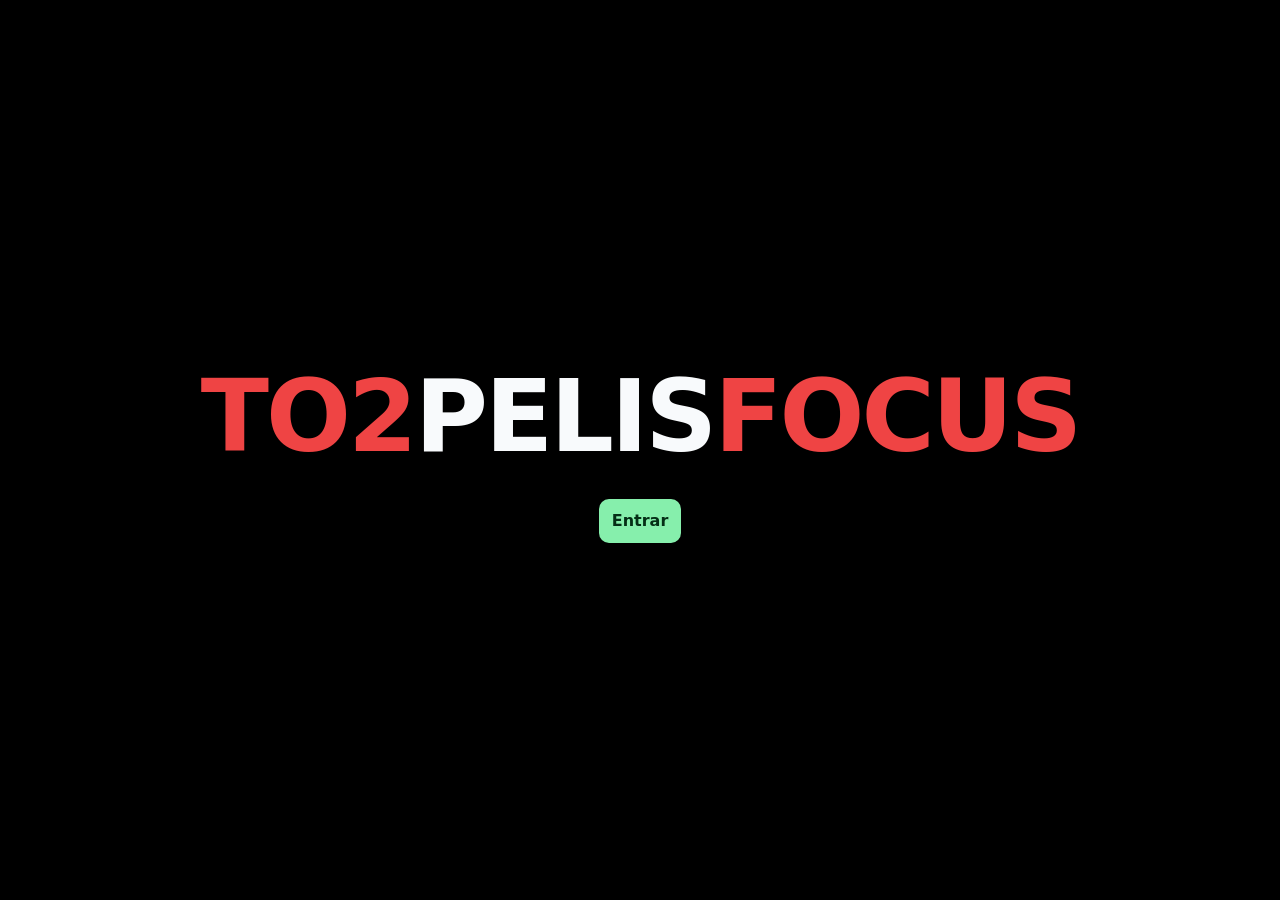
<file: index.html>
<!doctype html><html lang="es"><head><meta charset="UTF-8"><meta name="viewport" content="width=device-width, initial-scale=1"><title>TO2PELISFOCUS</title><link rel="stylesheet" href="styles.css"></head><body class="intro"><div><h1><i>TO2</i>PELIS<i>FOCUS</i></h1><button id="enter" type="button">Entrar</button></div><script>function openCatalog(){location.href="catalog.html"}document.getElementById("enter").addEventListener("click",openCatalog);setTimeout(openCatalog,2500)</script></body></html>
</file>
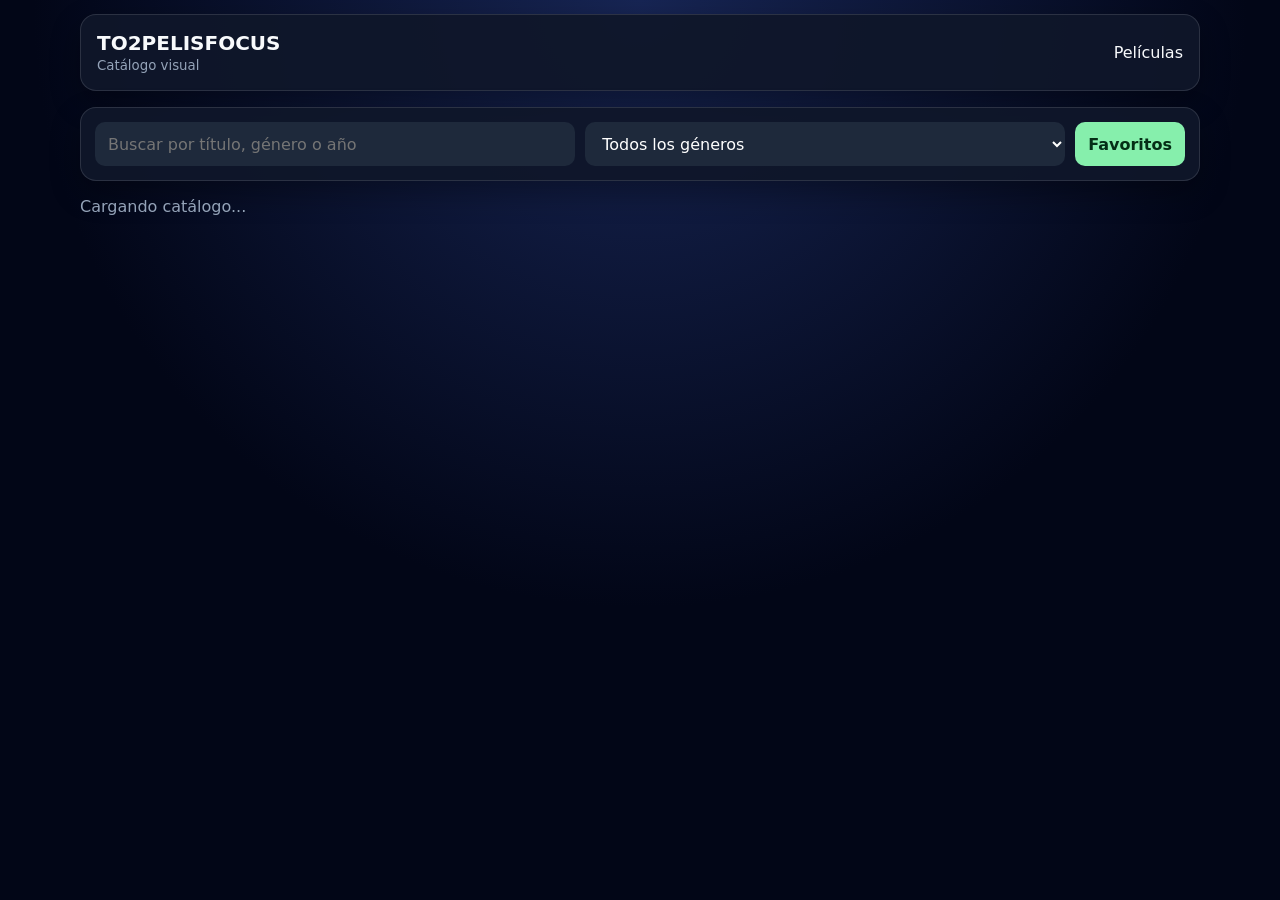
<file: catalog.html>
<!doctype html><html lang="es"><head><meta charset="UTF-8"><meta name="viewport" content="width=device-width, initial-scale=1"><title>TO2PELISFOCUS — Catálogo</title><link rel="stylesheet" href="styles.css"></head><body><main><header><div><h1>TO2PELISFOCUS</h1><small>Catálogo visual</small></div><span>Películas</span></header><section class="tools"><input id="q" type="search" placeholder="Buscar por título, género o año" aria-label="Buscar"><select id="type" aria-label="Filtrar por género"><option value="">Todos los géneros</option></select><button id="fav" type="button">Favoritos</button></section><p id="status">Cargando catálogo...</p><section id="grid" aria-live="polite"></section></main><script src="app.js"></script></body></html>
</file>
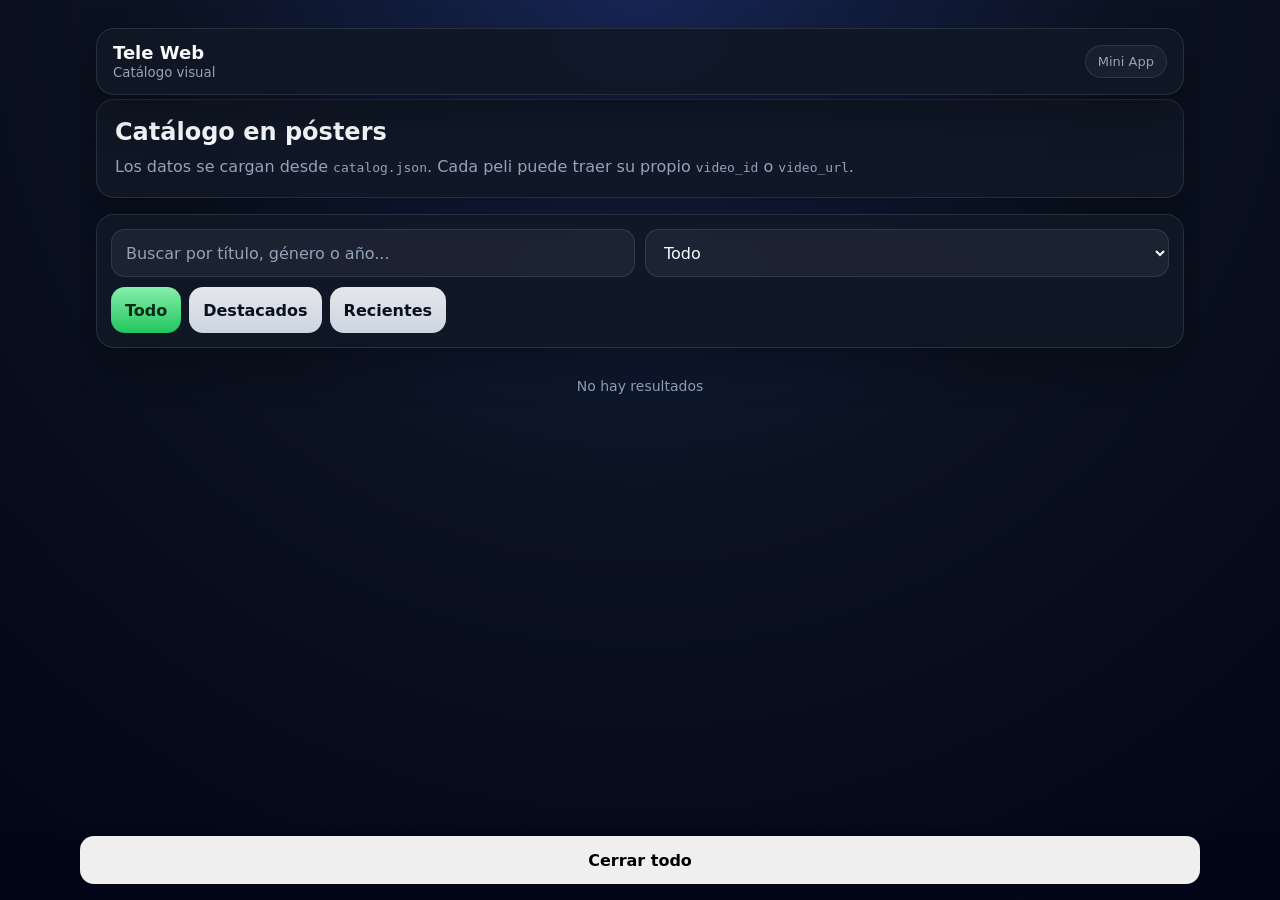
<file: index (2).html>
<!DOCTYPE html>
<html lang="es">
<head>
  <meta charset="UTF-8" />
  <meta name="viewport" content="width=device-width, initial-scale=1.0, viewport-fit=cover" />
  <title>Tele Web</title>
  <script src="https://telegram.org/js/telegram-web-app.js"></script>
  <style>
    :root { --bg:#0b1220; --surface:rgba(17,24,39,.92); --border:rgba(255,255,255,.10); --text:#f8fafc; --muted:#94a3b8; --shadow:0 18px 40px rgba(0,0,0,.28); --radius:18px; --radius-sm:14px; }
    * { box-sizing:border-box; }
    html, body { height:100%; margin:0; overflow:hidden; }
    body { font-family:system-ui,-apple-system,Segoe UI,Roboto,Arial,sans-serif; background:radial-gradient(circle at top,#172554 0%,var(--bg) 45%,#020617 100%); color:var(--text); }
    .app-shell { height:100vh; height:100dvh; overflow:hidden; display:flex; flex-direction:column; }
    .app-content { flex:1 1 auto; height:100%; overflow-y:auto; -webkit-overflow-scrolling:touch; overscroll-behavior:contain; touch-action:pan-y; padding:16px 16px calc(96px + env(safe-area-inset-bottom)); max-width:1120px; margin:0 auto; width:100%; }
    .topbar, .hero, .toolbar, .card, .player-panel { background:var(--surface); border:1px solid var(--border); border-radius:var(--radius); box-shadow:var(--shadow); backdrop-filter:blur(10px); }
    .topbar { display:flex; align-items:center; justify-content:space-between; gap:12px; padding:14px 16px; position:sticky; top:12px; z-index:20; }
    .brand { display:flex; flex-direction:column; gap:2px; }
    .brand h1 { font-size:18px; margin:0; line-height:1.1; }
    .brand small { color:var(--muted); }
    .chip { display:inline-flex; align-items:center; padding:8px 12px; border-radius:999px; border:1px solid var(--border); background:rgba(255,255,255,.04); color:var(--muted); font-size:13px; }
    .hero { margin-top:16px; padding:18px; }
    .hero h2 { margin:0 0 8px; font-size:24px; }
    .hero p { margin:0; color:var(--muted); line-height:1.6; }
    .toolbar { margin-top:16px; padding:14px; display:grid; gap:10px; }
    .searchbar { display:flex; gap:10px; flex-wrap:wrap; }
    .searchbar input, .searchbar select { flex:1 1 200px; border-radius:var(--radius-sm); border:1px solid var(--border); background:rgba(255,255,255,.05); color:var(--text); padding:12px 14px; font:inherit; outline:none; min-height:48px; }
    .searchbar input::placeholder { color:#94a3b8; }
    .filters { display:flex; gap:8px; flex-wrap:wrap; }
    .filters button, .action, .play-btn, .less-btn, .back-btn { border:0; border-radius:var(--radius-sm); padding:12px 14px; font:inherit; font-weight:700; cursor:pointer; min-height:46px; }
    .filters button, .less-btn, .back-btn { color:#08111f; background:linear-gradient(180deg,#e5e7eb,#cbd5e1); }
    .filters button.active { background:linear-gradient(180deg,#86efac,#22c55e); color:#052e16; }
    .play-btn { color:#052e16; background:linear-gradient(180deg,#86efac,#22c55e); width:100%; }
    .grid { margin-top:16px; display:grid; grid-template-columns:repeat(auto-fill,minmax(160px,1fr)); gap:12px; }
    .card { overflow:hidden; cursor:pointer; transition:transform .18s ease, border-color .18s ease; }
    .card.expanded { border-color:rgba(134,239,172,.55); transform:scale(1.01); }
    .poster, .poster-fallback { width:100%; aspect-ratio:2/3; display:block; object-fit:cover; background:linear-gradient(180deg,rgba(56,189,248,.22),rgba(34,197,94,.18)); }
    .poster-fallback { display:grid; place-items:center; color:white; font-weight:800; text-align:center; padding:12px; }
    .card-body { padding:10px 10px 12px; }
    .title { margin:0 0 4px; font-size:14px; line-height:1.25; }
    .meta { font-size:12px; color:var(--muted); display:flex; justify-content:space-between; gap:8px; align-items:center; }
    .badge { display:inline-flex; align-items:center; justify-content:center; padding:4px 8px; border-radius:999px; font-size:11px; font-weight:700; color:#052e16; background:#86efac; }
    .extra { display:none; padding:0 10px 12px; color:var(--muted); line-height:1.55; font-size:13px; }
    .card.expanded .extra { display:block; }
    .card.expanded .poster, .card.expanded .poster-fallback { aspect-ratio:16/9; }
    .card-actions { display:none; gap:8px; flex-wrap:wrap; padding:0 10px 12px; }
    .card.expanded .card-actions { display:block; }
    .card-actions .play-btn, .card-actions .less-btn { width:100%; }
    .card-actions .less-btn { margin-top:8px; }
    .status { margin-top:14px; color:var(--muted); font-size:14px; text-align:center; }
    .footerbar { position:fixed; left:0; right:0; bottom:0; padding:12px 16px calc(16px + env(safe-area-inset-bottom)); background:linear-gradient(180deg,transparent,rgba(2,6,23,.86) 20%,rgba(2,6,23,.98)); }
    .footerbar .inner { max-width:1120px; margin:0 auto; display:flex; gap:10px; }
    .footerbar .inner button { flex:1; min-height:48px; }
    .player-panel { display:none; margin-top:16px; overflow:hidden; }
    .player-panel.active { display:block; }
    .player-top { display:flex; justify-content:space-between; align-items:center; gap:10px; padding:12px 14px; border-bottom:1px solid var(--border); }
    .player-title { display:flex; flex-direction:column; gap:2px; }
    .player-title strong { font-size:15px; }
    .player-title small { color:var(--muted); }
    .iframe-wrap { position:relative; width:100%; aspect-ratio:16/9; background:#000; }
    iframe { width:100%; height:100%; border:0; display:block; }
    @media (max-width:640px) { .grid { grid-template-columns:repeat(auto-fill,minmax(150px,1fr)); } .iframe-wrap { aspect-ratio: 9/16; } }
  </style>
</head>
<body>
  <div class="app-shell">
    <div class="app-content" id="appContent">
      <header class="topbar">
        <div class="brand"><h1>Tele Web</h1><small id="userLabel">Catálogo visual</small></div>
        <div class="chip" id="modeChip">Mini App</div>
      </header>

      <section class="hero">
        <h2>Catálogo en pósters</h2>
        <p>Los datos se cargan desde <code>catalog.json</code>. Cada peli puede traer su propio <code>video_id</code> o <code>video_url</code>.</p>
      </section>

      <section class="toolbar">
        <div class="searchbar">
          <input id="searchInput" type="text" placeholder="Buscar por título, género o año..." />
          <select id="typeSelect">
            <option value="">Todo</option>
            <option value="Terror">Terror</option>
            <option value="Ciencia ficción">Ciencia ficción</option>
            <option value="Aventura">Aventura</option>
            <option value="Animación">Animación</option>
          </select>
        </div>
        <div class="filters">
          <button class="active" data-filter="all">Todo</button>
          <button data-filter="featured">Destacados</button>
          <button data-filter="latest">Recientes</button>
        </div>
      </section>

      <section id="playerPanel" class="player-panel">
        <div class="player-top">
          <div class="player-title">
            <strong id="playerMovieTitle">Reproductor</strong>
            <small id="playerMovieMeta">Cargando...</small>
          </div>
          <button class="back-btn" id="closePlayerBtn">Cerrar</button>
        </div>
        <div class="iframe-wrap">
          <iframe id="playerFrame" allow="autoplay; encrypted-media; fullscreen" allowfullscreen></iframe>
        </div>
      </section>

      <main id="catalogSection">
        <div id="grid" class="grid"></div>
        <div id="status" class="status">Cargando catálogo...</div>
      </main>
    </div>
  </div>

  <div class="footerbar">
    <div class="inner">
      <button class="action" id="loadMoreBtn">Cargar más</button>
      <button class="action" id="closeAllBtn">Cerrar todo</button>
    </div>
  </div>

  <script>
    const CATALOG_URL = 'catalog.json';
    const PLAYER_URL = 'https://oyuwwwygga.github.io/Tele_web/player.html';
    const tg = window.Telegram?.WebApp || null;
    const appContent = document.getElementById('appContent');
    const grid = document.getElementById('grid');
    const status = document.getElementById('status');
    const searchInput = document.getElementById('searchInput');
    const typeSelect = document.getElementById('typeSelect');
    const loadMoreBtn = document.getElementById('loadMoreBtn');
    const closeAllBtn = document.getElementById('closeAllBtn');
    const filterButtons = [...document.querySelectorAll('.filters button')];
    const playerPanel = document.getElementById('playerPanel');
    const catalogSection = document.getElementById('catalogSection');
    const playerFrame = document.getElementById('playerFrame');
    const playerMovieTitle = document.getElementById('playerMovieTitle');
    const playerMovieMeta = document.getElementById('playerMovieMeta');
    const closePlayerBtn = document.getElementById('closePlayerBtn');

    let allItems = [];
    let filteredItems = [];
    let visibleCount = 12;
    let activeFilter = 'all';

    function esc(str) { return String(str ?? '').replace(/[&<>"]/g, s => ({'&':'&amp;','<':'&lt;','>':'&gt;','"':'&quot;'}[s])); }
    function cardHtml(item, i) {
      return `
        <article class="card" data-index="${i}">
          ${item.poster_url ? `<img class="poster" src="${esc(item.poster_url)}" alt="${esc(item.title)}" loading="lazy">` : `<div class="poster-fallback">${esc(item.title)}</div>`}
          <div class="card-body">
            <h3 class="title">${esc(item.title)}</h3>
            <div class="meta"><span>${esc(item.year ?? '')}</span>${item.is_featured ? '<span class="badge">Destacado</span>' : '<span>' + esc(item.type || '') + '</span>'}</div>
          </div>
          <div class="extra">
            <p><strong>Género:</strong> ${esc(item.type ?? '')}</p>
            <p><strong>Año:</strong> ${esc(item.year ?? '')}</p>
            <p>${esc(item.description || 'Sin descripción')}</p>
          </div>
          <div class="card-actions">
            <button class="play-btn" data-action="play">Ver peli</button>
            <button class="less-btn" data-action="less">Ver menos</button>
          </div>
        </article>`;
    }

    function renderGrid() {
      const items = filteredItems.slice(0, visibleCount);
      grid.innerHTML = items.map((item, i) => cardHtml(item, i)).join('');
      grid.querySelectorAll('.card').forEach(card => {
        const idx = Number(card.dataset.index);
        const item = filteredItems[idx];
        card.addEventListener('click', (e) => {
          if (e.target.closest('[data-action]')) return;
          toggleCard(card);
        });
        card.querySelector('[data-action="play"]')?.addEventListener('click', (e) => {
          e.stopPropagation();
          openPlayer(item);
        });
        card.querySelector('[data-action="less"]')?.addEventListener('click', (e) => {
          e.stopPropagation();
          card.classList.remove('expanded');
        });
      });
      status.textContent = filteredItems.length ? `Mostrando ${items.length} de ${filteredItems.length} títulos` : 'No hay resultados';
      loadMoreBtn.style.display = visibleCount < filteredItems.length ? 'block' : 'none';
    }

    function toggleCard(cardEl) {
      const expanding = !cardEl.classList.contains('expanded');
      document.querySelectorAll('.card.expanded').forEach(c => { if (c !== cardEl) c.classList.remove('expanded'); });
      cardEl.classList.toggle('expanded', expanding);
      if (expanding) scrollIntoViewIfNeeded(cardEl);
    }

    function scrollIntoViewIfNeeded(cardEl) {
      if (!cardEl || !appContent) return;
      const rect = cardEl.getBoundingClientRect();
      const target = appContent.scrollTop + rect.top - (appContent.clientHeight * 0.22);
      if (rect.top < 40 || rect.bottom > window.innerHeight - 40) {
        appContent.scrollTo({ top: Math.max(0, target), behavior: 'smooth' });
      }
    }

    function getPlayableUrl(item) {
      if (!item) return null;
      if (item.video_url) return item.video_url;
      if (item.video_id) return `${PLAYER_URL}?video=${encodeURIComponent(item.video_id)}&title=${encodeURIComponent(item.title || 'Reproductor')}`;
      return null;
    }

    function openPlayer(item) {
      const playableUrl = getPlayableUrl(item);
      if (!playableUrl) {
        alert(`La película "${item?.title || 'sin título'}" no tiene video configurado todavía.`);
        return;
      }
      const title = item?.title || 'Reproductor';
      playerMovieTitle.textContent = title;
      playerMovieMeta.textContent = item?.type ? `${item.type} · ${item.year || ''}` : 'Video real';
      playerFrame.src = playableUrl;
      playerPanel.classList.add('active');
      catalogSection.style.display = 'none';
      appContent.scrollTo({ top: 0, behavior: 'smooth' });
    }

    function closePlayer() {
      playerFrame.src = 'about:blank';
      playerPanel.classList.remove('active');
      catalogSection.style.display = 'block';
    }

    function applyFilters() {
      const q = searchInput.value.trim().toLowerCase();
      const type = typeSelect.value.trim().toLowerCase();
      let items = [...allItems];
      if (activeFilter === 'featured') items = items.filter(i => i.is_featured);
      if (activeFilter === 'latest') items = [...items].sort((a, b) => (b.year || 0) - (a.year || 0));
      if (q) items = items.filter(item => [item.title, item.type, item.year].some(v => String(v ?? '').toLowerCase().includes(q)));
      if (type) items = items.filter(item => String(item.type ?? '').toLowerCase() === type);
      filteredItems = items;
      visibleCount = 12;
      renderGrid();
    }

    async function loadCatalog() {
      try {
        const res = await fetch(CATALOG_URL, { cache: 'no-store' });
        if (!res.ok) throw new Error(`HTTP ${res.status}`);
        allItems = await res.json();
        if (!Array.isArray(allItems)) throw new Error('catalog.json debe ser una lista');
      } catch (err) {
        console.error('[index] error cargando catalog.json', err);
        allItems = [];
      }
      filteredItems = [...allItems];
      renderGrid();
    }

    filterButtons.forEach(btn => btn.addEventListener('click', () => {
      filterButtons.forEach(b => b.classList.remove('active'));
      btn.classList.add('active');
      activeFilter = btn.dataset.filter;
      applyFilters();
    }));

    searchInput.addEventListener('input', applyFilters);
    typeSelect.addEventListener('change', applyFilters);
    loadMoreBtn.addEventListener('click', () => { visibleCount += 12; renderGrid(); });
    closeAllBtn.addEventListener('click', () => document.querySelectorAll('.card.expanded').forEach(c => c.classList.remove('expanded')));
    closePlayerBtn.addEventListener('click', closePlayer);

    if (tg) {
      tg.ready();
      if (typeof tg.expand === 'function') tg.expand();
      if (typeof tg.disableVerticalSwipes === 'function') tg.disableVerticalSwipes();
      document.getElementById('userLabel').textContent = 'Dentro de Telegram';
      document.getElementById('modeChip').textContent = 'Telegram WebApp';
    }

    loadCatalog();
  </script>
</body>
</html>
</file>
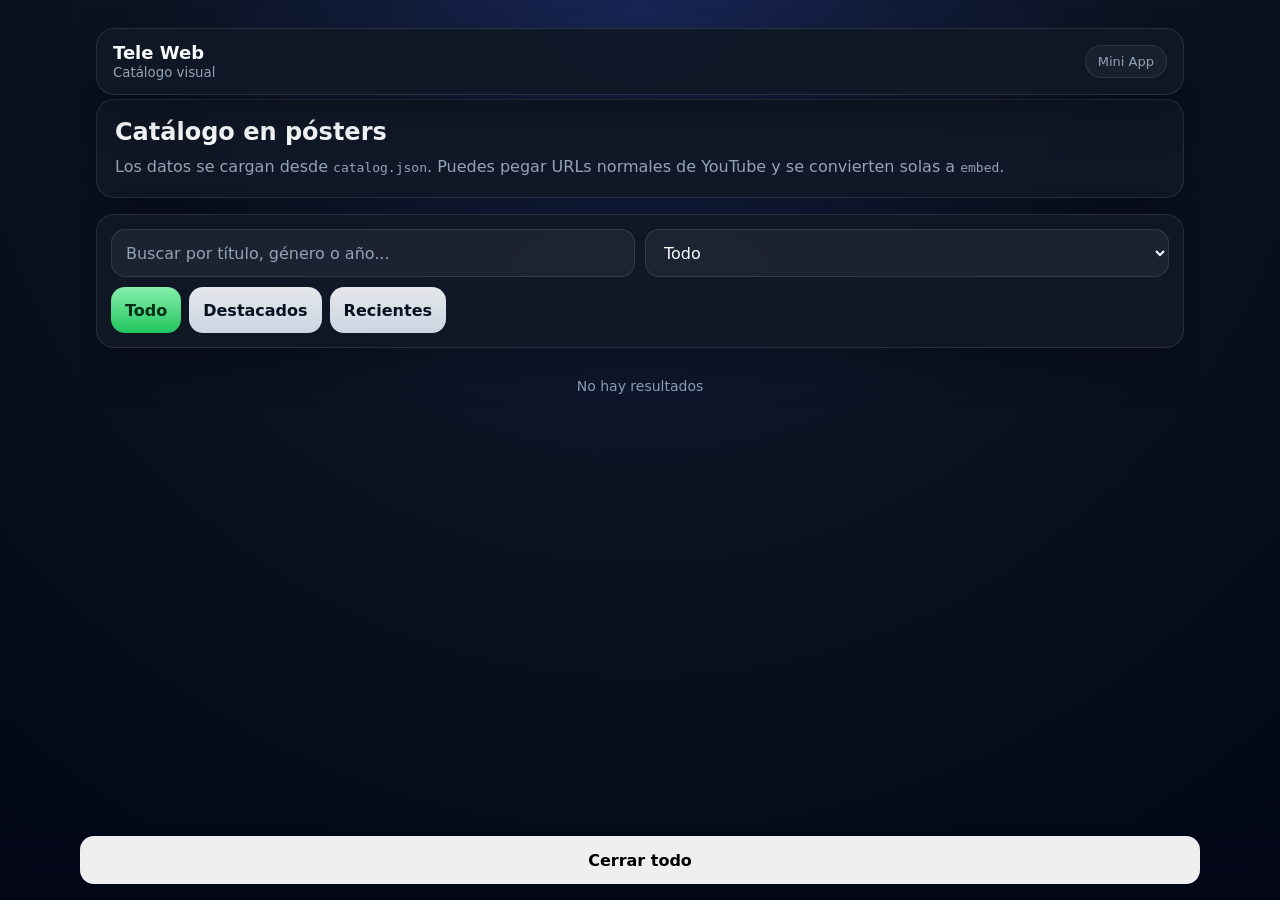
<file: index (3).html>
<!DOCTYPE html>
<html lang="es">
<head>
  <meta charset="UTF-8" />
  <meta name="viewport" content="width=device-width, initial-scale=1.0, viewport-fit=cover" />
  <title>Tele Web</title>
  <script src="https://telegram.org/js/telegram-web-app.js"></script>
  <style>
    :root { --bg:#0b1220; --surface:rgba(17,24,39,.92); --border:rgba(255,255,255,.10); --text:#f8fafc; --muted:#94a3b8; --shadow:0 18px 40px rgba(0,0,0,.28); --radius:18px; --radius-sm:14px; }
    * { box-sizing:border-box; }
    html, body { height:100%; margin:0; overflow:hidden; }
    body { font-family:system-ui,-apple-system,Segoe UI,Roboto,Arial,sans-serif; background:radial-gradient(circle at top,#172554 0%,var(--bg) 45%,#020617 100%); color:var(--text); }
    .app-shell { height:100vh; height:100dvh; overflow:hidden; display:flex; flex-direction:column; }
    .app-content { flex:1 1 auto; height:100%; overflow-y:auto; -webkit-overflow-scrolling:touch; overscroll-behavior:contain; touch-action:pan-y; padding:16px 16px calc(96px + env(safe-area-inset-bottom)); max-width:1120px; margin:0 auto; width:100%; }
    .topbar, .hero, .toolbar, .card, .player-panel { background:var(--surface); border:1px solid var(--border); border-radius:var(--radius); box-shadow:var(--shadow); backdrop-filter:blur(10px); }
    .topbar { display:flex; align-items:center; justify-content:space-between; gap:12px; padding:14px 16px; position:sticky; top:12px; z-index:20; }
    .brand { display:flex; flex-direction:column; gap:2px; }
    .brand h1 { font-size:18px; margin:0; line-height:1.1; }
    .brand small { color:var(--muted); }
    .chip { display:inline-flex; align-items:center; padding:8px 12px; border-radius:999px; border:1px solid var(--border); background:rgba(255,255,255,.04); color:var(--muted); font-size:13px; }
    .hero { margin-top:16px; padding:18px; }
    .hero h2 { margin:0 0 8px; font-size:24px; }
    .hero p { margin:0; color:var(--muted); line-height:1.6; }
    .toolbar { margin-top:16px; padding:14px; display:grid; gap:10px; }
    .searchbar { display:flex; gap:10px; flex-wrap:wrap; }
    .searchbar input, .searchbar select { flex:1 1 200px; border-radius:var(--radius-sm); border:1px solid var(--border); background:rgba(255,255,255,.05); color:var(--text); padding:12px 14px; font:inherit; outline:none; min-height:48px; }
    .searchbar input::placeholder { color:#94a3b8; }
    .filters { display:flex; gap:8px; flex-wrap:wrap; }
    .filters button, .action, .play-btn, .less-btn, .back-btn { border:0; border-radius:var(--radius-sm); padding:12px 14px; font:inherit; font-weight:700; cursor:pointer; min-height:46px; }
    .filters button, .less-btn, .back-btn { color:#08111f; background:linear-gradient(180deg,#e5e7eb,#cbd5e1); }
    .filters button.active { background:linear-gradient(180deg,#86efac,#22c55e); color:#052e16; }
    .play-btn { color:#052e16; background:linear-gradient(180deg,#86efac,#22c55e); width:100%; }
    .grid { margin-top:16px; display:grid; grid-template-columns:repeat(auto-fill,minmax(160px,1fr)); gap:12px; }
    .card { overflow:hidden; cursor:pointer; transition:transform .18s ease, border-color .18s ease; }
    .card.expanded { border-color:rgba(134,239,172,.55); transform:scale(1.01); }
    .poster, .poster-fallback { width:100%; aspect-ratio:2/3; display:block; object-fit:cover; background:linear-gradient(180deg,rgba(56,189,248,.22),rgba(34,197,94,.18)); }
    .poster-fallback { display:grid; place-items:center; color:white; font-weight:800; text-align:center; padding:12px; }
    .card-body { padding:10px 10px 12px; }
    .title { margin:0 0 4px; font-size:14px; line-height:1.25; }
    .meta { font-size:12px; color:var(--muted); display:flex; justify-content:space-between; gap:8px; align-items:center; }
    .badge { display:inline-flex; align-items:center; justify-content:center; padding:4px 8px; border-radius:999px; font-size:11px; font-weight:700; color:#052e16; background:#86efac; }
    .extra { display:none; padding:0 10px 12px; color:var(--muted); line-height:1.55; font-size:13px; }
    .card.expanded .extra { display:block; }
    .card.expanded .poster, .card.expanded .poster-fallback { aspect-ratio:16/9; }
    .card-actions { display:none; gap:8px; flex-wrap:wrap; padding:0 10px 12px; }
    .card.expanded .card-actions { display:block; }
    .card-actions .play-btn, .card-actions .less-btn { width:100%; }
    .card-actions .less-btn { margin-top:8px; }
    .status { margin-top:14px; color:var(--muted); font-size:14px; text-align:center; }
    .footerbar { position:fixed; left:0; right:0; bottom:0; padding:12px 16px calc(16px + env(safe-area-inset-bottom)); background:linear-gradient(180deg,transparent,rgba(2,6,23,.86) 20%,rgba(2,6,23,.98)); }
    .footerbar .inner { max-width:1120px; margin:0 auto; display:flex; gap:10px; }
    .footerbar .inner button { flex:1; min-height:48px; }
    .player-panel { display:none; margin-top:16px; overflow:hidden; }
    .player-panel.active { display:block; }
    .player-top { display:flex; justify-content:space-between; align-items:center; gap:10px; padding:12px 14px; border-bottom:1px solid var(--border); }
    .player-title { display:flex; flex-direction:column; gap:2px; }
    .player-title strong { font-size:15px; }
    .player-title small { color:var(--muted); }
    .iframe-wrap { position:relative; width:100%; aspect-ratio:16/9; background:#000; }
    iframe { width:100%; height:100%; border:0; display:block; }
    @media (max-width:640px) { .grid { grid-template-columns:repeat(auto-fill,minmax(150px,1fr)); } .iframe-wrap { aspect-ratio: 9/16; } }
  </style>
</head>
<body>
  <div class="app-shell">
    <div class="app-content" id="appContent">
      <header class="topbar">
        <div class="brand"><h1>Tele Web</h1><small id="userLabel">Catálogo visual</small></div>
        <div class="chip" id="modeChip">Mini App</div>
      </header>

      <section class="hero">
        <h2>Catálogo en pósters</h2>
        <p>Los datos se cargan desde <code>catalog.json</code>. Puedes pegar URLs normales de YouTube y se convierten solas a <code>embed</code>.</p>
      </section>

      <section class="toolbar">
        <div class="searchbar">
          <input id="searchInput" type="text" placeholder="Buscar por título, género o año..." />
          <select id="typeSelect">
            <option value="">Todo</option>
            <option value="Terror">Terror</option>
            <option value="Ciencia ficción">Ciencia ficción</option>
            <option value="Aventura">Aventura</option>
            <option value="Animación">Animación</option>
          </select>
        </div>
        <div class="filters">
          <button class="active" data-filter="all">Todo</button>
          <button data-filter="featured">Destacados</button>
          <button data-filter="latest">Recientes</button>
        </div>
      </section>

      <section id="playerPanel" class="player-panel">
        <div class="player-top">
          <div class="player-title">
            <strong id="playerMovieTitle">Reproductor</strong>
            <small id="playerMovieMeta">Cargando...</small>
          </div>
          <button class="back-btn" id="closePlayerBtn">Cerrar</button>
        </div>
        <div class="iframe-wrap">
          <iframe id="playerFrame" allow="autoplay; encrypted-media; fullscreen" allowfullscreen></iframe>
        </div>
      </section>

      <main id="catalogSection">
        <div id="grid" class="grid"></div>
        <div id="status" class="status">Cargando catálogo...</div>
      </main>
    </div>
  </div>

  <div class="footerbar">
    <div class="inner">
      <button class="action" id="loadMoreBtn">Cargar más</button>
      <button class="action" id="closeAllBtn">Cerrar todo</button>
    </div>
  </div>

  <script>
    const CATALOG_URL = 'catalog.json';
    const PLAYER_URL = 'https://oyuwwwygga.github.io/Tele_web/player.html';
    const tg = window.Telegram?.WebApp || null;
    const appContent = document.getElementById('appContent');
    const grid = document.getElementById('grid');
    const status = document.getElementById('status');
    const searchInput = document.getElementById('searchInput');
    const typeSelect = document.getElementById('typeSelect');
    const loadMoreBtn = document.getElementById('loadMoreBtn');
    const closeAllBtn = document.getElementById('closeAllBtn');
    const filterButtons = [...document.querySelectorAll('.filters button')];
    const playerPanel = document.getElementById('playerPanel');
    const catalogSection = document.getElementById('catalogSection');
    const playerFrame = document.getElementById('playerFrame');
    const playerMovieTitle = document.getElementById('playerMovieTitle');
    const playerMovieMeta = document.getElementById('playerMovieMeta');
    const closePlayerBtn = document.getElementById('closePlayerBtn');

    let allItems = [];
    let filteredItems = [];
    let visibleCount = 12;
    let activeFilter = 'all';

    function esc(str) { return String(str ?? '').replace(/[&<>"]/g, s => ({'&':'&amp;','<':'&lt;','>':'&gt;','"':'&quot;'}[s])); }
    function cardHtml(item, i) {
      return `
        <article class="card" data-index="${i}">
          ${item.poster_url ? `<img class="poster" src="${esc(item.poster_url)}" alt="${esc(item.title)}" loading="lazy">` : `<div class="poster-fallback">${esc(item.title)}</div>`}
          <div class="card-body">
            <h3 class="title">${esc(item.title)}</h3>
            <div class="meta"><span>${esc(item.year ?? '')}</span>${item.is_featured ? '<span class="badge">Destacado</span>' : '<span>' + esc(item.type || '') + '</span>'}</div>
          </div>
          <div class="extra">
            <p><strong>Género:</strong> ${esc(item.type ?? '')}</p>
            <p><strong>Año:</strong> ${esc(item.year ?? '')}</p>
            <p>${esc(item.description || 'Sin descripción')}</p>
          </div>
          <div class="card-actions">
            <button class="play-btn" data-action="play">Ver peli</button>
            <button class="less-btn" data-action="less">Ver menos</button>
          </div>
        </article>`;
    }

    function renderGrid() {
      const items = filteredItems.slice(0, visibleCount);
      grid.innerHTML = items.map((item, i) => cardHtml(item, i)).join('');
      grid.querySelectorAll('.card').forEach(card => {
        const idx = Number(card.dataset.index);
        const item = filteredItems[idx];
        card.addEventListener('click', (e) => {
          if (e.target.closest('[data-action]')) return;
          toggleCard(card);
        });
        card.querySelector('[data-action="play"]')?.addEventListener('click', (e) => {
          e.stopPropagation();
          openPlayer(item);
        });
        card.querySelector('[data-action="less"]')?.addEventListener('click', (e) => {
          e.stopPropagation();
          card.classList.remove('expanded');
        });
      });
      status.textContent = filteredItems.length ? `Mostrando ${items.length} de ${filteredItems.length} títulos` : 'No hay resultados';
      loadMoreBtn.style.display = visibleCount < filteredItems.length ? 'block' : 'none';
    }

    function toggleCard(cardEl) {
      const expanding = !cardEl.classList.contains('expanded');
      document.querySelectorAll('.card.expanded').forEach(c => { if (c !== cardEl) c.classList.remove('expanded'); });
      cardEl.classList.toggle('expanded', expanding);
      if (expanding) scrollIntoViewIfNeeded(cardEl);
    }

    function scrollIntoViewIfNeeded(cardEl) {
      if (!cardEl || !appContent) return;
      const rect = cardEl.getBoundingClientRect();
      const target = appContent.scrollTop + rect.top - (appContent.clientHeight * 0.22);
      if (rect.top < 40 || rect.bottom > window.innerHeight - 40) {
        appContent.scrollTo({ top: Math.max(0, target), behavior: 'smooth' });
      }
    }

    function youtubeToEmbed(url) {
      if (!url) return '';
      const s = String(url).trim();
      if (s.includes('/embed/')) return s;
      const idMatch = s.match(/(?:v=|youtu\.be\/|shorts\/)([A-Za-z0-9_-]{6,})/);
      const id = idMatch?.[1] || '';
      return id ? `https://www.youtube.com/embed/${id}` : s;
    }

    function getPlayableUrl(item) {
      if (!item) return null;
      if (item.video_url) return youtubeToEmbed(item.video_url);
      if (item.video_id) return `${PLAYER_URL}?video=${encodeURIComponent(item.video_id)}&title=${encodeURIComponent(item.title || 'Reproductor')}`;
      return null;
    }

    function openPlayer(item) {
      const playableUrl = getPlayableUrl(item);
      if (!playableUrl) {
        alert(`La película "${item?.title || 'sin título'}" no tiene video configurado todavía.`);
        return;
      }
      const title = item?.title || 'Reproductor';
      playerMovieTitle.textContent = title;
      playerMovieMeta.textContent = item?.type ? `${item.type} · ${item.year || ''}` : 'Video real';
      playerFrame.src = playableUrl;
      playerPanel.classList.add('active');
      catalogSection.style.display = 'none';
      appContent.scrollTo({ top: 0, behavior: 'smooth' });
    }

    function closePlayer() {
      playerFrame.src = 'about:blank';
      playerPanel.classList.remove('active');
      catalogSection.style.display = 'block';
    }

    function applyFilters() {
      const q = searchInput.value.trim().toLowerCase();
      const type = typeSelect.value.trim().toLowerCase();
      let items = [...allItems];
      if (activeFilter === 'featured') items = items.filter(i => i.is_featured);
      if (activeFilter === 'latest') items = [...items].sort((a, b) => (b.year || 0) - (a.year || 0));
      if (q) items = items.filter(item => [item.title, item.type, item.year].some(v => String(v ?? '').toLowerCase().includes(q)));
      if (type) items = items.filter(item => String(item.type ?? '').toLowerCase() === type);
      filteredItems = items;
      visibleCount = 12;
      renderGrid();
    }

    async function loadCatalog() {
      try {
        const res = await fetch(CATALOG_URL, { cache: 'no-store' });
        if (!res.ok) throw new Error(`HTTP ${res.status}`);
        allItems = await res.json();
        if (!Array.isArray(allItems)) throw new Error('catalog.json debe ser una lista');
      } catch (err) {
        console.error('[index] error cargando catalog.json', err);
        allItems = [];
      }
      filteredItems = [...allItems];
      renderGrid();
    }

    filterButtons.forEach(btn => btn.addEventListener('click', () => {
      filterButtons.forEach(b => b.classList.remove('active'));
      btn.classList.add('active');
      activeFilter = btn.dataset.filter;
      applyFilters();
    }));

    searchInput.addEventListener('input', applyFilters);
    typeSelect.addEventListener('change', applyFilters);
    loadMoreBtn.addEventListener('click', () => { visibleCount += 12; renderGrid(); });
    closeAllBtn.addEventListener('click', () => document.querySelectorAll('.card.expanded').forEach(c => c.classList.remove('expanded')));
    closePlayerBtn.addEventListener('click', closePlayer);

    if (tg) {
      tg.ready();
      if (typeof tg.expand === 'function') tg.expand();
      if (typeof tg.disableVerticalSwipes === 'function') tg.disableVerticalSwipes();
      document.getElementById('userLabel').textContent = 'Dentro de Telegram';
      document.getElementById('modeChip').textContent = 'Telegram WebApp';
    }

    loadCatalog();
  </script>
</body>
</html>
</file>
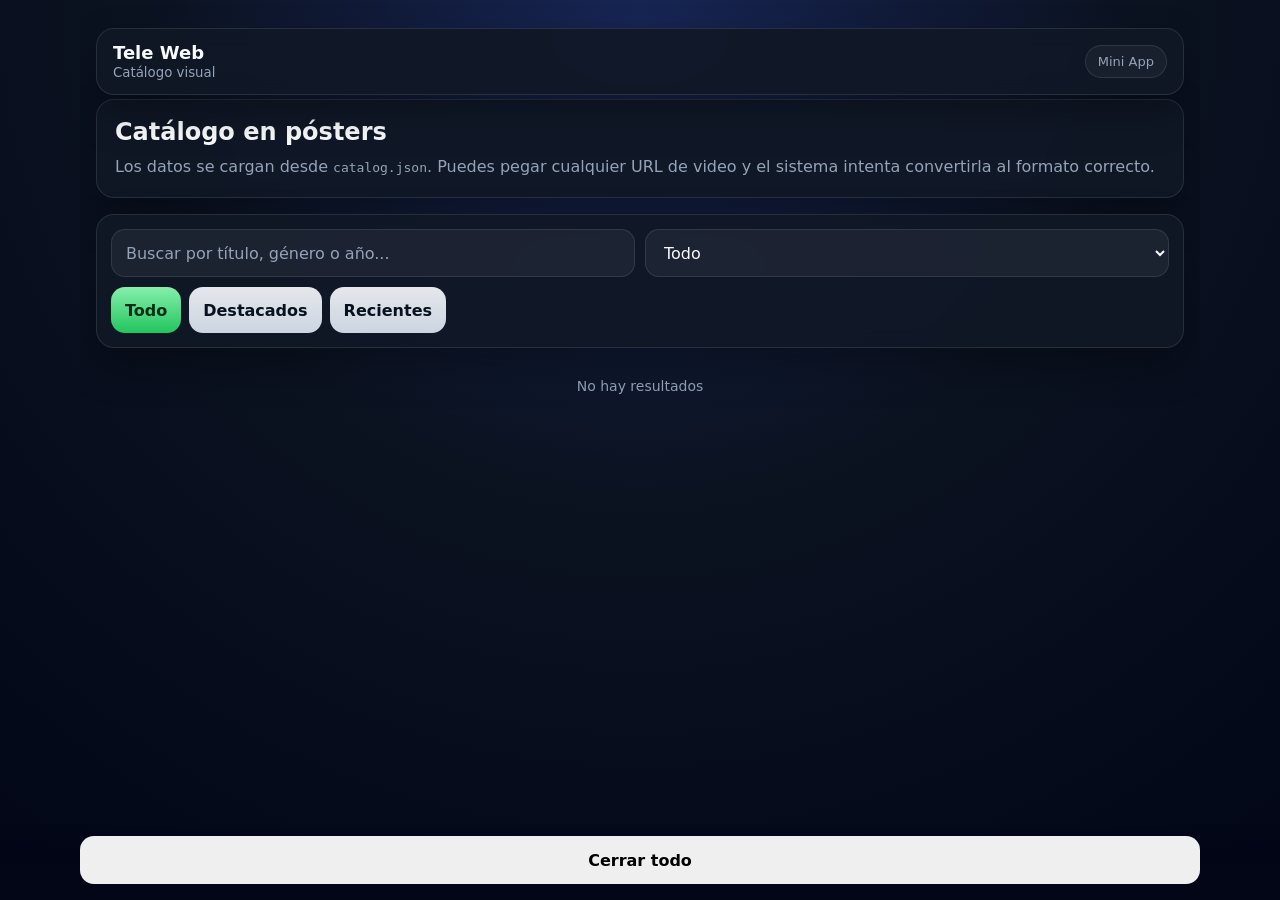
<file: index (4).html>
<!DOCTYPE html>
<html lang="es">
<head>
  <meta charset="UTF-8" />
  <meta name="viewport" content="width=device-width, initial-scale=1.0, viewport-fit=cover" />
  <title>Tele Web</title>
  <script src="https://telegram.org/js/telegram-web-app.js"></script>
  <style>
    :root { --bg:#0b1220; --surface:rgba(17,24,39,.92); --border:rgba(255,255,255,.10); --text:#f8fafc; --muted:#94a3b8; --shadow:0 18px 40px rgba(0,0,0,.28); --radius:18px; --radius-sm:14px; }
    * { box-sizing:border-box; }
    html, body { height:100%; margin:0; overflow:hidden; }
    body { font-family:system-ui,-apple-system,Segoe UI,Roboto,Arial,sans-serif; background:radial-gradient(circle at top,#172554 0%,var(--bg) 45%,#020617 100%); color:var(--text); }
    .app-shell { height:100vh; height:100dvh; overflow:hidden; display:flex; flex-direction:column; }
    .app-content { flex:1 1 auto; height:100%; overflow-y:auto; -webkit-overflow-scrolling:touch; overscroll-behavior:contain; touch-action:pan-y; padding:16px 16px calc(96px + env(safe-area-inset-bottom)); max-width:1120px; margin:0 auto; width:100%; }
    .topbar, .hero, .toolbar, .card, .player-panel { background:var(--surface); border:1px solid var(--border); border-radius:var(--radius); box-shadow:var(--shadow); backdrop-filter:blur(10px); }
    .topbar { display:flex; align-items:center; justify-content:space-between; gap:12px; padding:14px 16px; position:sticky; top:12px; z-index:20; }
    .brand { display:flex; flex-direction:column; gap:2px; }
    .brand h1 { font-size:18px; margin:0; line-height:1.1; }
    .brand small { color:var(--muted); }
    .chip { display:inline-flex; align-items:center; padding:8px 12px; border-radius:999px; border:1px solid var(--border); background:rgba(255,255,255,.04); color:var(--muted); font-size:13px; }
    .hero { margin-top:16px; padding:18px; }
    .hero h2 { margin:0 0 8px; font-size:24px; }
    .hero p { margin:0; color:var(--muted); line-height:1.6; }
    .toolbar { margin-top:16px; padding:14px; display:grid; gap:10px; }
    .searchbar { display:flex; gap:10px; flex-wrap:wrap; }
    .searchbar input, .searchbar select { flex:1 1 200px; border-radius:var(--radius-sm); border:1px solid var(--border); background:rgba(255,255,255,.05); color:var(--text); padding:12px 14px; font:inherit; outline:none; min-height:48px; }
    .searchbar input::placeholder { color:#94a3b8; }
    .filters { display:flex; gap:8px; flex-wrap:wrap; }
    .filters button, .action, .play-btn, .less-btn, .back-btn { border:0; border-radius:var(--radius-sm); padding:12px 14px; font:inherit; font-weight:700; cursor:pointer; min-height:46px; }
    .filters button, .less-btn, .back-btn { color:#08111f; background:linear-gradient(180deg,#e5e7eb,#cbd5e1); }
    .filters button.active { background:linear-gradient(180deg,#86efac,#22c55e); color:#052e16; }
    .play-btn { color:#052e16; background:linear-gradient(180deg,#86efac,#22c55e); width:100%; }
    .grid { margin-top:16px; display:grid; grid-template-columns:repeat(auto-fill,minmax(160px,1fr)); gap:12px; }
    .card { overflow:hidden; cursor:pointer; transition:transform .18s ease, border-color .18s ease; }
    .card.expanded { border-color:rgba(134,239,172,.55); transform:scale(1.01); }
    .poster, .poster-fallback { width:100%; aspect-ratio:2/3; display:block; object-fit:cover; background:linear-gradient(180deg,rgba(56,189,248,.22),rgba(34,197,94,.18)); }
    .poster-fallback { display:grid; place-items:center; color:white; font-weight:800; text-align:center; padding:12px; }
    .card-body { padding:10px 10px 12px; }
    .title { margin:0 0 4px; font-size:14px; line-height:1.25; }
    .meta { font-size:12px; color:var(--muted); display:flex; justify-content:space-between; gap:8px; align-items:center; }
    .badge { display:inline-flex; align-items:center; justify-content:center; padding:4px 8px; border-radius:999px; font-size:11px; font-weight:700; color:#052e16; background:#86efac; }
    .extra { display:none; padding:0 10px 12px; color:var(--muted); line-height:1.55; font-size:13px; }
    .card.expanded .extra { display:block; }
    .card.expanded .poster, .card.expanded .poster-fallback { aspect-ratio:16/9; }
    .card-actions { display:none; gap:8px; flex-wrap:wrap; padding:0 10px 12px; }
    .card.expanded .card-actions { display:block; }
    .card-actions .play-btn, .card-actions .less-btn { width:100%; }
    .card-actions .less-btn { margin-top:8px; }
    .status { margin-top:14px; color:var(--muted); font-size:14px; text-align:center; }
    .footerbar { position:fixed; left:0; right:0; bottom:0; padding:12px 16px calc(16px + env(safe-area-inset-bottom)); background:linear-gradient(180deg,transparent,rgba(2,6,23,.86) 20%,rgba(2,6,23,.98)); }
    .footerbar .inner { max-width:1120px; margin:0 auto; display:flex; gap:10px; }
    .footerbar .inner button { flex:1; min-height:48px; }
    .player-panel { display:none; margin-top:16px; overflow:hidden; }
    .player-panel.active { display:block; }
    .player-top { display:flex; justify-content:space-between; align-items:center; gap:10px; padding:12px 14px; border-bottom:1px solid var(--border); }
    .player-title { display:flex; flex-direction:column; gap:2px; }
    .player-title strong { font-size:15px; }
    .player-title small { color:var(--muted); }
    .iframe-wrap { position:relative; width:100%; aspect-ratio:16/9; background:#000; }
    iframe { width:100%; height:100%; border:0; display:block; }
    @media (max-width:640px) { .grid { grid-template-columns:repeat(auto-fill,minmax(150px,1fr)); } .iframe-wrap { aspect-ratio: 9/16; } }
  </style>
</head>
<body>
  <div class="app-shell">
    <div class="app-content" id="appContent">
      <header class="topbar">
        <div class="brand"><h1>Tele Web</h1><small id="userLabel">Catálogo visual</small></div>
        <div class="chip" id="modeChip">Mini App</div>
      </header>

      <section class="hero">
        <h2>Catálogo en pósters</h2>
        <p>Los datos se cargan desde <code>catalog.json</code>. Puedes pegar cualquier URL de video y el sistema intenta convertirla al formato correcto.</p>
      </section>

      <section class="toolbar">
        <div class="searchbar">
          <input id="searchInput" type="text" placeholder="Buscar por título, género o año..." />
          <select id="typeSelect">
            <option value="">Todo</option>
            <option value="Terror">Terror</option>
            <option value="Ciencia ficción">Ciencia ficción</option>
            <option value="Aventura">Aventura</option>
            <option value="Animación">Animación</option>
          </select>
        </div>
        <div class="filters">
          <button class="active" data-filter="all">Todo</button>
          <button data-filter="featured">Destacados</button>
          <button data-filter="latest">Recientes</button>
        </div>
      </section>

      <section id="playerPanel" class="player-panel">
        <div class="player-top">
          <div class="player-title">
            <strong id="playerMovieTitle">Reproductor</strong>
            <small id="playerMovieMeta">Cargando...</small>
          </div>
          <button class="back-btn" id="closePlayerBtn">Cerrar</button>
        </div>
        <div class="iframe-wrap">
          <iframe id="playerFrame" allow="autoplay; encrypted-media; fullscreen; picture-in-picture; web-share" referrerpolicy="strict-origin-when-cross-origin" allowfullscreen></iframe>
        </div>
      </section>

      <main id="catalogSection">
        <div id="grid" class="grid"></div>
        <div id="status" class="status">Cargando catálogo...</div>
      </main>
    </div>
  </div>

  <div class="footerbar">
    <div class="inner">
      <button class="action" id="loadMoreBtn">Cargar más</button>
      <button class="action" id="closeAllBtn">Cerrar todo</button>
    </div>
  </div>

  <script>
    const CATALOG_URL = 'catalog.json';
    const PLAYER_URL = 'https://oyuwwwygga.github.io/Tele_web/player.html';
    const tg = window.Telegram?.WebApp || null;
    const appContent = document.getElementById('appContent');
    const grid = document.getElementById('grid');
    const status = document.getElementById('status');
    const searchInput = document.getElementById('searchInput');
    const typeSelect = document.getElementById('typeSelect');
    const loadMoreBtn = document.getElementById('loadMoreBtn');
    const closeAllBtn = document.getElementById('closeAllBtn');
    const filterButtons = [...document.querySelectorAll('.filters button')];
    const playerPanel = document.getElementById('playerPanel');
    const catalogSection = document.getElementById('catalogSection');
    const playerFrame = document.getElementById('playerFrame');
    const playerMovieTitle = document.getElementById('playerMovieTitle');
    const playerMovieMeta = document.getElementById('playerMovieMeta');
    const closePlayerBtn = document.getElementById('closePlayerBtn');

    let allItems = [];
    let filteredItems = [];
    let visibleCount = 12;
    let activeFilter = 'all';

    function esc(str) { return String(str ?? '').replace(/[&<>"]/g, s => ({'&':'&amp;','<':'&lt;','>':'&gt;','"':'&quot;'}[s])); }
    function cardHtml(item, i) {
      return `
        <article class="card" data-index="${i}">
          ${item.poster_url ? `<img class="poster" src="${esc(item.poster_url)}" alt="${esc(item.title)}" loading="lazy">` : `<div class="poster-fallback">${esc(item.title)}</div>`}
          <div class="card-body">
            <h3 class="title">${esc(item.title)}</h3>
            <div class="meta"><span>${esc(item.year ?? '')}</span>${item.is_featured ? '<span class="badge">Destacado</span>' : '<span>' + esc(item.type || '') + '</span>'}</div>
          </div>
          <div class="extra">
            <p><strong>Género:</strong> ${esc(item.type ?? '')}</p>
            <p><strong>Año:</strong> ${esc(item.year ?? '')}</p>
            <p>${esc(item.description || 'Sin descripción')}</p>
          </div>
          <div class="card-actions">
            <button class="play-btn" data-action="play">Ver peli</button>
            <button class="less-btn" data-action="less">Ver menos</button>
          </div>
        </article>`;
    }

    function renderGrid() {
      const items = filteredItems.slice(0, visibleCount);
      grid.innerHTML = items.map((item, i) => cardHtml(item, i)).join('');
      grid.querySelectorAll('.card').forEach(card => {
        const idx = Number(card.dataset.index);
        const item = filteredItems[idx];
        card.addEventListener('click', (e) => {
          if (e.target.closest('[data-action]')) return;
          toggleCard(card);
        });
        card.querySelector('[data-action="play"]')?.addEventListener('click', (e) => {
          e.stopPropagation();
          openPlayer(item);
        });
        card.querySelector('[data-action="less"]')?.addEventListener('click', (e) => {
          e.stopPropagation();
          card.classList.remove('expanded');
        });
      });
      status.textContent = filteredItems.length ? `Mostrando ${items.length} de ${filteredItems.length} títulos` : 'No hay resultados';
      loadMoreBtn.style.display = visibleCount < filteredItems.length ? 'block' : 'none';
    }

    function toggleCard(cardEl) {
      const expanding = !cardEl.classList.contains('expanded');
      document.querySelectorAll('.card.expanded').forEach(c => { if (c !== cardEl) c.classList.remove('expanded'); });
      cardEl.classList.toggle('expanded', expanding);
      if (expanding) scrollIntoViewIfNeeded(cardEl);
    }

    function scrollIntoViewIfNeeded(cardEl) {
      if (!cardEl || !appContent) return;
      const rect = cardEl.getBoundingClientRect();
      const target = appContent.scrollTop + rect.top - (appContent.clientHeight * 0.22);
      if (rect.top < 40 || rect.bottom > window.innerHeight - 40) {
        appContent.scrollTo({ top: Math.max(0, target), behavior: 'smooth' });
      }
    }

    function detectVideo(url) {
      if (!url) return null;
      const s = String(url).trim();
      try {
        const u = new URL(s);
        const host = u.hostname.replace(/^www\./, '').toLowerCase();
        if (host.includes('youtube.com') || host === 'youtu.be') return { provider: 'youtube', url: s };
        if (host.includes('dailymotion.com') || host === 'dai.ly') return { provider: 'dailymotion', url: s };
        if (host.includes('vimeo.com')) return { provider: 'vimeo', url: s };
        if (host.includes('facebook.com') || host.includes('fb.watch')) return { provider: 'facebook', url: s };
        if (host.includes('tiktok.com')) return { provider: 'tiktok', url: s };
        return { provider: 'generic', url: s };
      } catch {
        return { provider: 'generic', url: s };
      }
    }

    function youtubeToEmbed(url) {
      const s = String(url).trim();
      if (s.includes('/embed/')) return s;
      const m1 = s.match(/[?&]v=([A-Za-z0-9_-]{6,})/);
      if (m1) return `https://www.youtube.com/embed/${m1[1]}`;
      const m2 = s.match(/youtu\.be\/([A-Za-z0-9_-]{6,})/);
      if (m2) return `https://www.youtube.com/embed/${m2[1]}`;
      const m3 = s.match(/shorts\/([A-Za-z0-9_-]{6,})/);
      if (m3) return `https://www.youtube.com/embed/${m3[1]}`;
      return s;
    }

    function dailymotionToEmbed(url) {
      const s = String(url).trim();
      const id = s.match(/(?:video\/|dai\.ly\/)([A-Za-z0-9]+)/)?.[1];
      if (id) return `https://geo.dailymotion.com/player.html?video=${id}`;
      const id2 = s.match(/video\/([A-Za-z0-9]+)/)?.[1];
      if (id2) return `https://geo.dailymotion.com/player.html?video=${id2}`;
      return s;
    }

    function vimeoToEmbed(url) {
      const s = String(url).trim();
      const id = s.match(/vimeo\.com\/(?:video\/)?(\d+)/)?.[1];
      if (id) return `https://player.vimeo.com/video/${id}`;
      return s;
    }

    function genericEmbed(url) {
      return String(url || '').trim();
    }

    function buildPlayableUrl(url) {
      const video = detectVideo(url);
      if (!video) return null;
      if (video.provider === 'youtube') return youtubeToEmbed(video.url);
      if (video.provider === 'dailymotion') return dailymotionToEmbed(video.url);
      if (video.provider === 'vimeo') return vimeoToEmbed(video.url);
      return genericEmbed(video.url);
    }

    function openPlayer(item) {
      const rawUrl = item?.video_url || '';
      const playableUrl = buildPlayableUrl(rawUrl);
      if (!playableUrl) {
        alert(`La película "${item?.title || 'sin título'}" no tiene video configurado todavía.`);
        return;
      }
      playerMovieTitle.textContent = item?.title || 'Reproductor';
      playerMovieMeta.textContent = item?.type ? `${item.type} · ${item.year || ''}` : 'Video';
      playerFrame.src = playableUrl;
      playerPanel.classList.add('active');
      catalogSection.style.display = 'none';
      appContent.scrollTo({ top: 0, behavior: 'smooth' });
    }

    function closePlayer() {
      playerFrame.src = 'about:blank';
      playerPanel.classList.remove('active');
      catalogSection.style.display = 'block';
    }

    function applyFilters() {
      const q = searchInput.value.trim().toLowerCase();
      const type = typeSelect.value.trim().toLowerCase();
      let items = [...allItems];
      if (activeFilter === 'featured') items = items.filter(i => i.is_featured);
      if (activeFilter === 'latest') items = [...items].sort((a, b) => (b.year || 0) - (a.year || 0));
      if (q) items = items.filter(item => [item.title, item.type, item.year].some(v => String(v ?? '').toLowerCase().includes(q)));
      if (type) items = items.filter(item => String(item.type ?? '').toLowerCase() === type);
      filteredItems = items;
      visibleCount = 12;
      renderGrid();
    }

    async function loadCatalog() {
      try {
        const res = await fetch(CATALOG_URL, { cache: 'no-store' });
        if (!res.ok) throw new Error(`HTTP ${res.status}`);
        allItems = await res.json();
        if (!Array.isArray(allItems)) throw new Error('catalog.json debe ser una lista');
      } catch (err) {
        console.error('[index] error cargando catalog.json', err);
        allItems = [];
      }
      filteredItems = [...allItems];
      renderGrid();
    }

    filterButtons.forEach(btn => btn.addEventListener('click', () => {
      filterButtons.forEach(b => b.classList.remove('active'));
      btn.classList.add('active');
      activeFilter = btn.dataset.filter;
      applyFilters();
    }));

    searchInput.addEventListener('input', applyFilters);
    typeSelect.addEventListener('change', applyFilters);
    loadMoreBtn.addEventListener('click', () => { visibleCount += 12; renderGrid(); });
    closeAllBtn.addEventListener('click', () => document.querySelectorAll('.card.expanded').forEach(c => c.classList.remove('expanded')));
    closePlayerBtn.addEventListener('click', closePlayer);

    if (tg) {
      tg.ready();
      if (typeof tg.expand === 'function') tg.expand();
      if (typeof tg.disableVerticalSwipes === 'function') tg.disableVerticalSwipes();
      document.getElementById('userLabel').textContent = 'Dentro de Telegram';
      document.getElementById('modeChip').textContent = 'Telegram WebApp';
    }

    loadCatalog();
  </script>
</body>
</html>
</file>
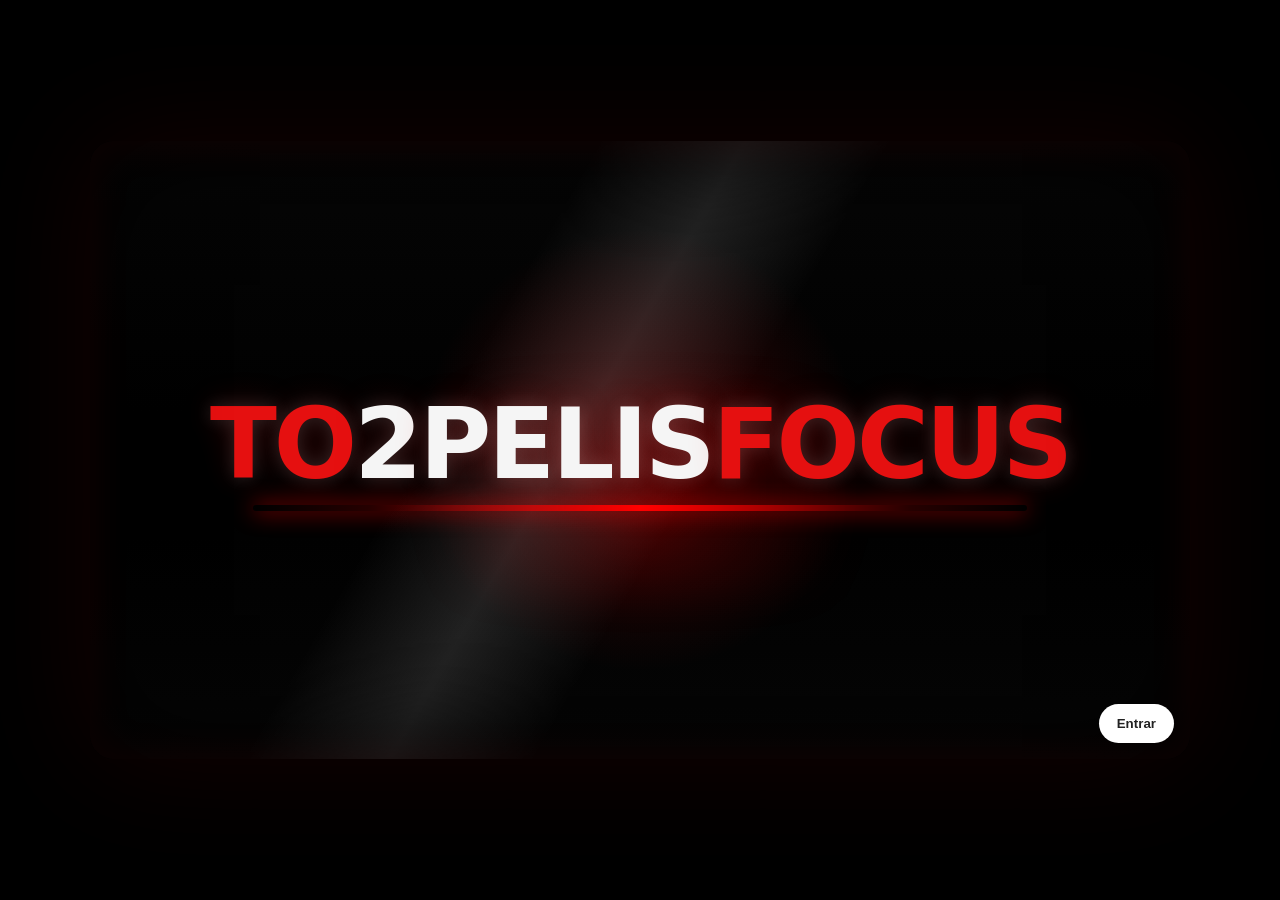
<file: index (6).html>
<!DOCTYPE html>
<html lang="es">
<head>
  <meta charset="UTF-8" />
  <meta name="viewport" content="width=device-width, initial-scale=1.0, viewport-fit=cover" />
  <title>TO2PELISFOCUS</title>
  <script src="https://telegram.org/js/telegram-web-app.js"></script>
  <style>
    :root { --bg:#000; --surface:rgba(17,24,39,.92); --border:rgba(255,255,255,.10); --text:#f8fafc; --muted:#94a3b8; --shadow:0 18px 40px rgba(0,0,0,.28); --radius:18px; --radius-sm:14px; --red:#e51010; --white:#f5f5f5; }
    * { box-sizing:border-box; }
    html, body { height:100%; margin:0; overflow:hidden; }
    body { font-family:system-ui,-apple-system,Segoe UI,Roboto,Arial,sans-serif; background:radial-gradient(circle at top,#172554 0%,#000 45%,#020617 100%); color:var(--text); }
    .app-shell { height:100vh; height:100dvh; overflow:hidden; display:flex; flex-direction:column; }
    .app-content { flex:1 1 auto; height:100%; overflow-y:auto; -webkit-overflow-scrolling:touch; overscroll-behavior:contain; touch-action:pan-y; padding:16px 16px calc(96px + env(safe-area-inset-bottom)); max-width:1120px; margin:0 auto; width:100%; }
    .topbar, .hero, .toolbar, .card, .player-panel { background:var(--surface); border:1px solid var(--border); border-radius:var(--radius); box-shadow:var(--shadow); backdrop-filter:blur(10px); }
    .topbar { display:flex; align-items:center; justify-content:space-between; gap:12px; padding:14px 16px; position:sticky; top:12px; z-index:20; }
    .brand { display:flex; flex-direction:column; gap:2px; }
    .brand h1 { font-size:18px; margin:0; line-height:1.1; }
    .brand small { color:var(--muted); }
    .chip { display:inline-flex; align-items:center; padding:8px 12px; border-radius:999px; border:1px solid var(--border); background:rgba(255,255,255,.04); color:var(--muted); font-size:13px; }
    .hero { margin-top:16px; padding:18px; }
    .hero h2 { margin:0 0 8px; font-size:24px; }
    .hero p { margin:0; color:var(--muted); line-height:1.6; }
    .toolbar { margin-top:16px; padding:14px; display:grid; gap:10px; }
    .searchbar { display:flex; gap:10px; flex-wrap:wrap; }
    .searchbar input, .searchbar select { flex:1 1 200px; border-radius:var(--radius-sm); border:1px solid var(--border); background:rgba(255,255,255,.05); color:var(--text); padding:12px 14px; font:inherit; outline:none; min-height:48px; }
    .searchbar input::placeholder { color:#94a3b8; }
    .filters { display:flex; gap:8px; flex-wrap:wrap; }
    .filters button, .action, .play-btn, .less-btn, .back-btn { border:0; border-radius:var(--radius-sm); padding:12px 14px; font:inherit; font-weight:700; cursor:pointer; min-height:46px; }
    .filters button, .less-btn, .back-btn { color:#08111f; background:linear-gradient(180deg,#e5e7eb,#cbd5e1); }
    .filters button.active { background:linear-gradient(180deg,#86efac,#22c55e); color:#052e16; }
    .play-btn { color:#052e16; background:linear-gradient(180deg,#86efac,#22c55e); width:100%; }
    .grid { margin-top:16px; display:grid; grid-template-columns:repeat(auto-fill,minmax(160px,1fr)); gap:12px; }
    .card { overflow:hidden; cursor:pointer; transition:transform .18s ease, border-color .18s ease; }
    .card.expanded { border-color:rgba(134,239,172,.55); transform:scale(1.01); }
    .poster, .poster-fallback { width:100%; aspect-ratio:2/3; display:block; object-fit:cover; background:linear-gradient(180deg,rgba(56,189,248,.22),rgba(34,197,94,.18)); }
    .poster-fallback { display:grid; place-items:center; color:white; font-weight:800; text-align:center; padding:12px; }
    .card-body { padding:10px 10px 12px; }
    .title { margin:0 0 4px; font-size:14px; line-height:1.25; }
    .meta { font-size:12px; color:var(--muted); display:flex; justify-content:space-between; gap:8px; align-items:center; }
    .badge { display:inline-flex; align-items:center; justify-content:center; padding:4px 8px; border-radius:999px; font-size:11px; font-weight:700; color:#052e16; background:#86efac; }
    .extra { display:none; padding:0 10px 12px; color:var(--muted); line-height:1.55; font-size:13px; }
    .card.expanded .extra { display:block; }
    .card.expanded .poster, .card.expanded .poster-fallback { aspect-ratio:16/9; }
    .card-actions { display:none; gap:8px; flex-wrap:wrap; padding:0 10px 12px; }
    .card.expanded .card-actions { display:block; }
    .card-actions .play-btn, .card-actions .less-btn { width:100%; }
    .card-actions .less-btn { margin-top:8px; }
    .status { margin-top:14px; color:var(--muted); font-size:14px; text-align:center; }
    .footerbar { position:fixed; left:0; right:0; bottom:0; padding:12px 16px calc(16px + env(safe-area-inset-bottom)); background:linear-gradient(180deg,transparent,rgba(2,6,23,.86) 20%,rgba(2,6,23,.98)); }
    .footerbar .inner { max-width:1120px; margin:0 auto; display:flex; gap:10px; }
    .footerbar .inner button { flex:1; min-height:48px; }
    .player-panel { display:none; margin-top:16px; overflow:hidden; }
    .player-panel.active { display:block; }
    .player-top { display:flex; justify-content:space-between; align-items:center; gap:10px; padding:12px 14px; border-bottom:1px solid var(--border); }
    .player-title { display:flex; flex-direction:column; gap:2px; }
    .player-title strong { font-size:15px; }
    .player-title small { color:var(--muted); }
    .iframe-wrap { position:relative; width:100%; aspect-ratio:16/9; background:#000; }
    iframe { width:100%; height:100%; border:0; display:block; }
    .intro-overlay {
      position:fixed; inset:0; z-index:9999; display:grid; place-items:center;
      background:#000; overflow:hidden;
    }
    .intro-wrap {
      position:relative; width:min(1100px,96vw); aspect-ratio:16/9; overflow:hidden; border-radius:24px;
      background: radial-gradient(circle at center, rgba(229,16,16,.18) 0 10%, transparent 35%),
                  linear-gradient(180deg,#050505 0%,#000 55%,#050505 100%);
      box-shadow:0 0 40px rgba(255,0,0,.12) inset, 0 0 120px rgba(255,0,0,.08);
      display:grid; place-items:center;
    }
    .intro-logo { position:relative; transform:translateY(-6px); animation:zoom 2.8s ease-in-out infinite; }
    .intro-logo span { font-size:clamp(44px,8vw,98px); font-weight:900; letter-spacing:-3px; line-height:1; text-shadow:0 0 18px rgba(255,255,255,.15), 0 0 35px rgba(255,0,0,.2); }
    .t,.o,.focus { color:var(--red); }
    .pelis,.two { color:var(--white); }
    .line { position:absolute; left:5%; right:5%; bottom:-18px; height:6px; border-radius:999px; background:linear-gradient(90deg, transparent 0%, rgba(255,0,0,.15) 15%, rgba(255,0,0,1) 50%, rgba(255,0,0,.15) 85%, transparent 100%); filter:blur(.2px); box-shadow:0 0 22px rgba(255,0,0,.9); }
    .shine { position:absolute; inset:0; background:linear-gradient(120deg, transparent 35%, rgba(255,255,255,.12) 45%, transparent 55%); animation:shine 2.4s linear infinite; }
    .pulse { position:absolute; left:50%; top:50%; width:55%; height:34%; transform:translate(-50%,-30%); background:radial-gradient(circle, rgba(255,0,0,.22) 0%, rgba(255,0,0,.08) 22%, transparent 70%); filter:blur(20px); animation:pulse 1.8s ease-in-out infinite; }
    .vignette { position:absolute; inset:0; box-shadow:inset 0 0 120px rgba(0,0,0,.9); }
    .skip { position:absolute; right:16px; bottom:16px; z-index:5; border:0; border-radius:999px; padding:12px 18px; font-weight:700; cursor:pointer; background:#fff; color:#222; }
    @keyframes pulse { 0%,100%{opacity:.55;transform:translate(-50%,-30%) scale(1)} 50%{opacity:1;transform:translate(-50%,-30%) scale(1.06)} }
    @keyframes shine { 0%{transform:translateX(-140%)} 100%{transform:translateX(140%)} }
    @keyframes zoom { 0%,100%{transform:translateY(-6px) scale(1)} 50%{transform:translateY(-6px) scale(1.03)} }
    @media (max-width:640px){ .grid { grid-template-columns:repeat(auto-fill,minmax(150px,1fr)); } .iframe-wrap { aspect-ratio: 9/16; } .intro-logo span { letter-spacing:-2px; } }
  </style>
</head>
<body>
  <div class="intro-overlay" id="introOverlay">
    <div class="intro-wrap">
      <div class="pulse"></div>
      <div class="shine"></div>
      <div class="intro-logo" aria-label="TO2PELISFOCUS logo">
        <span class="t">TO</span><span class="two">2</span><span class="pelis">PELIS</span><span class="focus">FOCUS</span>
        <div class="line"></div>
      </div>
      <div class="vignette"></div>
      <button class="skip" id="skipBtn">Entrar</button>
    </div>
  </div>

  <div class="app-shell" id="appShell" style="display:none;">
    <div class="app-content" id="appContent">
      <header class="topbar">
        <div class="brand"><h1>TO2PELISFOCUS</h1><small id="userLabel">Catálogo visual</small></div>
        <div class="chip" id="modeChip">Mini App</div>
      </header>

      <section class="hero">
        <h2>Catálogo en pósters</h2>
        <p>Los datos se cargan desde <code>catalog.json</code>. Puedes pegar cualquier URL de video y el sistema intenta convertirla al formato correcto.</p>
      </section>

      <section class="toolbar">
        <div class="searchbar">
          <input id="searchInput" type="text" placeholder="Buscar por título, género o año..." />
          <select id="typeSelect">
            <option value="">Todo</option>
            <option value="Terror">Terror</option>
            <option value="Ciencia ficción">Ciencia ficción</option>
            <option value="Aventura">Aventura</option>
            <option value="Animación">Animación</option>
          </select>
        </div>
        <div class="filters">
          <button class="active" data-filter="all">Todo</button>
          <button data-filter="featured">Destacados</button>
          <button data-filter="latest">Recientes</button>
        </div>
      </section>

      <section id="playerPanel" class="player-panel">
        <div class="player-top">
          <div class="player-title">
            <strong id="playerMovieTitle">Reproductor</strong>
            <small id="playerMovieMeta">Cargando...</small>
          </div>
          <button class="back-btn" id="closePlayerBtn">Cerrar</button>
        </div>
        <div class="iframe-wrap">
          <iframe id="playerFrame" allow="autoplay; encrypted-media; fullscreen; picture-in-picture; web-share" referrerpolicy="strict-origin-when-cross-origin" allowfullscreen></iframe>
        </div>
      </section>

      <main id="catalogSection">
        <div id="grid" class="grid"></div>
        <div id="status" class="status">Cargando catálogo...</div>
      </main>
    </div>
  </div>

  <div class="footerbar" id="footerbar" style="display:none;">
    <div class="inner">
      <button class="action" id="loadMoreBtn">Cargar más</button>
      <button class="action" id="closeAllBtn">Cerrar todo</button>
    </div>
  </div>

  <script>
    const CATALOG_URL = 'catalog.json';
    const PLAYER_URL = 'https://oyuwwwygga.github.io/Tele_web/player.html';
    const tg = window.Telegram?.WebApp || null;
    const introOverlay = document.getElementById('introOverlay');
    const appShell = document.getElementById('appShell');
    const footerbar = document.getElementById('footerbar');
    const appContent = document.getElementById('appContent');
    const grid = document.getElementById('grid');
    const status = document.getElementById('status');
    const searchInput = document.getElementById('searchInput');
    const typeSelect = document.getElementById('typeSelect');
    const loadMoreBtn = document.getElementById('loadMoreBtn');
    const closeAllBtn = document.getElementById('closeAllBtn');
    const filterButtons = [...document.querySelectorAll('.filters button')];
    const playerPanel = document.getElementById('playerPanel');
    const catalogSection = document.getElementById('catalogSection');
    const playerFrame = document.getElementById('playerFrame');
    const playerMovieTitle = document.getElementById('playerMovieTitle');
    const playerMovieMeta = document.getElementById('playerMovieMeta');
    const closePlayerBtn = document.getElementById('closePlayerBtn');
    const skipBtn = document.getElementById('skipBtn');

    let allItems = [];
    let filteredItems = [];
    let visibleCount = 12;
    let activeFilter = 'all';

    function esc(str) { return String(str ?? '').replace(/[&<>\"]/g, s => ({'&':'&amp;','<':'&lt;','>':'&gt;','\"':'&quot;'}[s])); }
    function cardHtml(item, i) {
      return `
        <article class="card" data-index="${i}">
          ${item.poster_url ? `<img class="poster" src="${esc(item.poster_url)}" alt="${esc(item.title)}" loading="lazy">` : `<div class="poster-fallback">${esc(item.title)}</div>`}
          <div class="card-body">
            <h3 class="title">${esc(item.title)}</h3>
            <div class="meta"><span>${esc(item.year ?? '')}</span>${item.is_featured ? '<span class="badge">Destacado</span>' : '<span>' + esc(item.type || '') + '</span>'}</div>
          </div>
          <div class="extra">
            <p><strong>Género:</strong> ${esc(item.type ?? '')}</p>
            <p><strong>Año:</strong> ${esc(item.year ?? '')}</p>
            <p>${esc(item.description || 'Sin descripción')}</p>
          </div>
          <div class="card-actions">
            <button class="play-btn" data-action="play">Ver peli</button>
            <button class="less-btn" data-action="less">Ver menos</button>
          </div>
        </article>`;
    }
    function renderGrid() {
      const items = filteredItems.slice(0, visibleCount);
      grid.innerHTML = items.map((item, i) => cardHtml(item, i)).join('');
      grid.querySelectorAll('.card').forEach(card => {
        const idx = Number(card.dataset.index);
        const item = filteredItems[idx];
        card.addEventListener('click', (e) => {
          if (e.target.closest('[data-action]')) return;
          toggleCard(card);
        });
        card.querySelector('[data-action="play"]')?.addEventListener('click', (e) => {
          e.stopPropagation();
          openPlayer(item);
        });
        card.querySelector('[data-action="less"]')?.addEventListener('click', (e) => {
          e.stopPropagation();
          card.classList.remove('expanded');
        });
      });
      status.textContent = filteredItems.length ? `Mostrando ${items.length} de ${filteredItems.length} títulos` : 'No hay resultados';
      loadMoreBtn.style.display = visibleCount < filteredItems.length ? 'block' : 'none';
    }
    function toggleCard(cardEl) {
      const expanding = !cardEl.classList.contains('expanded');
      document.querySelectorAll('.card.expanded').forEach(c => { if (c !== cardEl) c.classList.remove('expanded'); });
      cardEl.classList.toggle('expanded', expanding);
      if (expanding) scrollIntoViewIfNeeded(cardEl);
    }
    function scrollIntoViewIfNeeded(cardEl) {
      if (!cardEl || !appContent) return;
      const rect = cardEl.getBoundingClientRect();
      const target = appContent.scrollTop + rect.top - (appContent.clientHeight * 0.22);
      if (rect.top < 40 || rect.bottom > window.innerHeight - 40) appContent.scrollTo({ top: Math.max(0, target), behavior: 'smooth' });
    }
    function detectProvider(url) {
      if (!url) return 'none';
      try {
        const host = new URL(url).hostname.replace(/^www\./, '').toLowerCase();
        if (host.includes('youtube.com') || host === 'youtu.be') return 'youtube';
        if (host.includes('dailymotion.com') || host === 'dai.ly') return 'dailymotion';
        if (host.includes('vimeo.com')) return 'vimeo';
        if (host.includes('facebook.com') || host.includes('fb.watch')) return 'facebook';
        if (host.includes('tiktok.com')) return 'tiktok';
        return 'generic';
      } catch { return 'generic'; }
    }
    function youtubeToEmbed(url) {
      const s = String(url).trim();
      if (s.includes('/embed/')) return s;
      const m1 = s.match(/[?&]v=([A-Za-z0-9_-]{6,})/);
      if (m1) return `https://www.youtube.com/embed/${m1[1]}`;
      const m2 = s.match(/youtu\.be\/([A-Za-z0-9_-]{6,})/);
      if (m2) return `https://www.youtube.com/embed/${m2[1]}`;
      const m3 = s.match(/shorts\/([A-Za-z0-9_-]{6,})/);
      if (m3) return `https://www.youtube.com/embed/${m3[1]}`;
      return s;
    }
    function dailymotionToEmbed(url) {
      const s = String(url).trim();
      const id = s.match(/(?:video\/|dai\.ly\/)([A-Za-z0-9]+)/)?.[1];
      return id ? `https://geo.dailymotion.com/player.html?video=${id}` : s;
    }
    function vimeoToEmbed(url) {
      const s = String(url).trim();
      const id = s.match(/vimeo\.com\/(?:video\/)?(\d+)/)?.[1];
      return id ? `https://player.vimeo.com/video/${id}` : s;
    }
    function buildPlayableUrl(url) {
      const provider = detectProvider(url);
      if (provider === 'youtube') return youtubeToEmbed(url);
      if (provider === 'dailymotion') return dailymotionToEmbed(url);
      if (provider === 'vimeo') return vimeoToEmbed(url);
      return String(url || '').trim();
    }
    function openPlayer(item) {
      const rawUrl = item?.video_url || '';
      const playableUrl = buildPlayableUrl(rawUrl);
      if (!playableUrl) {
        alert(`La película \"${item?.title || 'sin título'}\" no tiene video configurado todavía.`);
        return;
      }
      playerMovieTitle.textContent = item?.title || 'Reproductor';
      playerMovieMeta.textContent = item?.type ? `${item.type} · ${item.year || ''}` : 'Video';
      playerFrame.src = playableUrl;
      playerPanel.classList.add('active');
      catalogSection.style.display = 'none';
      appContent.scrollTo({ top: 0, behavior: 'smooth' });
    }
    function closePlayer() {
      playerFrame.src = 'about:blank';
      playerPanel.classList.remove('active');
      catalogSection.style.display = 'block';
    }
    function applyFilters() {
      const q = searchInput.value.trim().toLowerCase();
      const type = typeSelect.value.trim().toLowerCase();
      let items = [...allItems];
      if (activeFilter === 'featured') items = items.filter(i => i.is_featured);
      if (activeFilter === 'latest') items = [...items].sort((a, b) => (b.year || 0) - (a.year || 0));
      if (q) items = items.filter(item => [item.title, item.type, item.year].some(v => String(v ?? '').toLowerCase().includes(q)));
      if (type) items = items.filter(item => String(item.type ?? '').toLowerCase() === type);
      filteredItems = items;
      visibleCount = 12;
      renderGrid();
    }
    async function loadCatalog() {
      try {
        const res = await fetch(CATALOG_URL, { cache: 'no-store' });
        if (!res.ok) throw new Error(`HTTP ${res.status}`);
        allItems = await res.json();
        if (!Array.isArray(allItems)) throw new Error('catalog.json debe ser una lista');
      } catch (err) {
        console.error('[index] error cargando catalog.json', err);
        allItems = [];
      }
      filteredItems = [...allItems];
      renderGrid();
    }

    filterButtons.forEach(btn => btn.addEventListener('click', () => {
      filterButtons.forEach(b => b.classList.remove('active'));
      btn.classList.add('active');
      activeFilter = btn.dataset.filter;
      applyFilters();
    }));
    searchInput.addEventListener('input', applyFilters);
    typeSelect.addEventListener('change', applyFilters);
    loadMoreBtn.addEventListener('click', () => { visibleCount += 12; renderGrid(); });
    closeAllBtn.addEventListener('click', () => document.querySelectorAll('.card.expanded').forEach(c => c.classList.remove('expanded')));
    closePlayerBtn.addEventListener('click', closePlayer);
    skipBtn.addEventListener('click', () => startApp());

    function startApp() {
      introOverlay.style.display = 'none';
      appShell.style.display = 'flex';
      footerbar.style.display = 'block';
      if (tg) {
        tg.ready();
        if (typeof tg.expand === 'function') tg.expand();
        if (typeof tg.disableVerticalSwipes === 'function') tg.disableVerticalSwipes();
        document.getElementById('userLabel').textContent = 'Dentro de Telegram';
        document.getElementById('modeChip').textContent = 'Telegram WebApp';
      }
      loadCatalog();
    }

    setTimeout(startApp, 2500);
  </script>
</body>
</html>
</file>
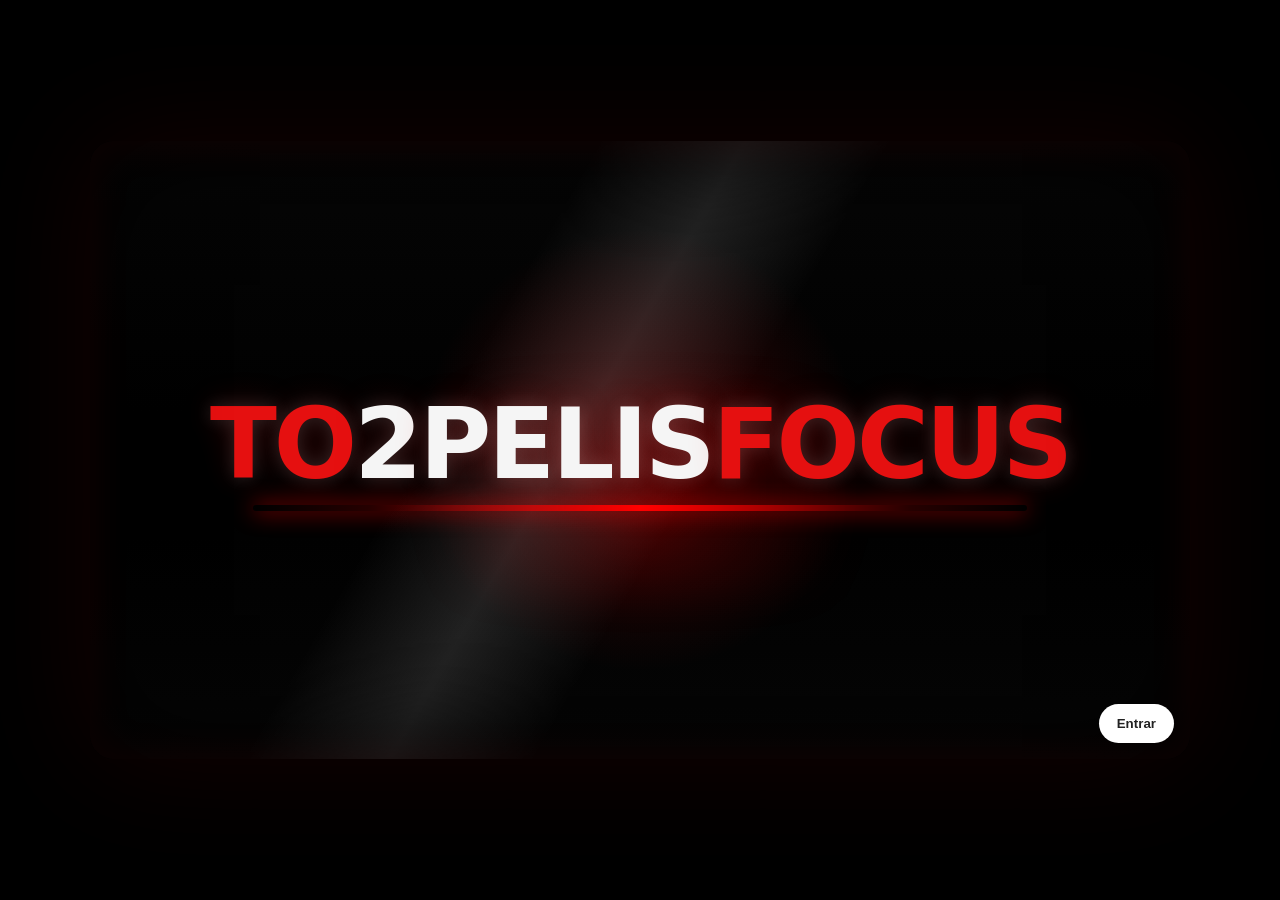
<file: index (7).html>
<!DOCTYPE html>
<html lang="es">
<head>
  <meta charset="UTF-8" />
  <meta name="viewport" content="width=device-width, initial-scale=1.0, viewport-fit=cover" />
  <title>TO2PELISFOCUS</title>
  <script src="https://telegram.org/js/telegram-web-app.js"></script>
  <style>
    :root { --bg:#000; --surface:rgba(17,24,39,.92); --border:rgba(255,255,255,.10); --text:#f8fafc; --muted:#94a3b8; --shadow:0 18px 40px rgba(0,0,0,.28); --radius:18px; --radius-sm:14px; --red:#e51010; --white:#f5f5f5; }
    * { box-sizing:border-box; }
    html, body { height:100%; margin:0; overflow:hidden; }
    body { font-family:system-ui,-apple-system,Segoe UI,Roboto,Arial,sans-serif; background:radial-gradient(circle at top,#172554 0%,#000 45%,#020617 100%); color:var(--text); }
    .app-shell { height:100vh; height:100dvh; overflow:hidden; display:flex; flex-direction:column; }
    .app-content { flex:1 1 auto; height:100%; overflow-y:auto; -webkit-overflow-scrolling:touch; overscroll-behavior:contain; touch-action:pan-y; padding:16px 16px calc(96px + env(safe-area-inset-bottom)); max-width:1120px; margin:0 auto; width:100%; }
    .topbar, .hero, .toolbar, .card, .player-panel { background:var(--surface); border:1px solid var(--border); border-radius:var(--radius); box-shadow:var(--shadow); backdrop-filter:blur(10px); }
    .topbar { display:flex; align-items:center; justify-content:space-between; gap:12px; padding:14px 16px; position:sticky; top:12px; z-index:20; }
    .brand { display:flex; flex-direction:column; gap:2px; }
    .brand h1 { font-size:18px; margin:0; line-height:1.1; }
    .brand small { color:var(--muted); }
    .chip { display:inline-flex; align-items:center; padding:8px 12px; border-radius:999px; border:1px solid var(--border); background:rgba(255,255,255,.04); color:var(--muted); font-size:13px; }
    .hero { margin-top:16px; padding:18px; }
    .hero h2 { margin:0 0 8px; font-size:24px; }
    .hero p { margin:0; color:var(--muted); line-height:1.6; }
    .toolbar { margin-top:16px; padding:14px; display:grid; gap:10px; }
    .searchbar { display:flex; gap:10px; flex-wrap:wrap; }
    .searchbar input, .searchbar select { flex:1 1 200px; border-radius:var(--radius-sm); border:1px solid var(--border); background:rgba(255,255,255,.05); color:var(--text); padding:12px 14px; font:inherit; outline:none; min-height:48px; }
    .searchbar input::placeholder { color:#94a3b8; }
    .filters { display:flex; gap:8px; flex-wrap:wrap; }
    .filters button, .action, .play-btn, .less-btn, .back-btn { border:0; border-radius:var(--radius-sm); padding:12px 14px; font:inherit; font-weight:700; cursor:pointer; min-height:46px; }
    .filters button, .less-btn, .back-btn { color:#08111f; background:linear-gradient(180deg,#e5e7eb,#cbd5e1); }
    .filters button.active { background:linear-gradient(180deg,#86efac,#22c55e); color:#052e16; }
    .play-btn { color:#052e16; background:linear-gradient(180deg,#86efac,#22c55e); width:100%; }
    .grid { margin-top:16px; display:grid; grid-template-columns:repeat(auto-fill,minmax(160px,1fr)); gap:12px; }
    .card { overflow:hidden; cursor:pointer; transition:transform .18s ease, border-color .18s ease; }
    .card.expanded { border-color:rgba(134,239,172,.55); transform:scale(1.01); }
    .poster, .poster-fallback { width:100%; aspect-ratio:2/3; display:block; object-fit:cover; background:linear-gradient(180deg,rgba(56,189,248,.22),rgba(34,197,94,.18)); }
    .poster-fallback { display:grid; place-items:center; color:white; font-weight:800; text-align:center; padding:12px; }
    .card-body { padding:10px 10px 12px; }
    .title { margin:0 0 4px; font-size:14px; line-height:1.25; }
    .meta { font-size:12px; color:var(--muted); display:flex; justify-content:space-between; gap:8px; align-items:center; }
    .badge { display:inline-flex; align-items:center; justify-content:center; padding:4px 8px; border-radius:999px; font-size:11px; font-weight:700; color:#052e16; background:#86efac; }
    .extra { display:none; padding:0 10px 12px; color:var(--muted); line-height:1.55; font-size:13px; }
    .card.expanded .extra { display:block; }
    .card.expanded .poster, .card.expanded .poster-fallback { aspect-ratio:16/9; }
    .card-actions { display:none; gap:8px; flex-wrap:wrap; padding:0 10px 12px; }
    .card.expanded .card-actions { display:block; }
    .card-actions .play-btn, .card-actions .less-btn { width:100%; }
    .card-actions .less-btn { margin-top:8px; }
    .status { margin-top:14px; color:var(--muted); font-size:14px; text-align:center; }
    .footerbar { position:fixed; left:0; right:0; bottom:0; padding:12px 16px calc(16px + env(safe-area-inset-bottom)); background:linear-gradient(180deg,transparent,rgba(2,6,23,.86) 20%,rgba(2,6,23,.98)); }
    .footerbar .inner { max-width:1120px; margin:0 auto; display:flex; gap:10px; }
    .footerbar .inner button { flex:1; min-height:48px; }
    .player-panel { display:none; margin-top:16px; overflow:hidden; }
    .player-panel.active { display:block; }
    .player-top { display:flex; justify-content:space-between; align-items:center; gap:10px; padding:12px 14px; border-bottom:1px solid var(--border); }
    .player-title { display:flex; flex-direction:column; gap:2px; }
    .player-title strong { font-size:15px; }
    .player-title small { color:var(--muted); }
    .iframe-wrap { position:relative; width:100%; aspect-ratio:16/9; background:#000; }
    iframe { width:100%; height:100%; border:0; display:block; }

    .intro-screen {
      position:fixed; inset:0; z-index:9999; display:grid; place-items:center;
      background:#000; overflow:hidden;
    }
    .intro-wrap {
      position:relative; width:min(1100px,96vw); aspect-ratio:16/9; overflow:hidden; border-radius:24px;
      background: radial-gradient(circle at center, rgba(229,16,16,.18) 0 10%, transparent 35%),
                  linear-gradient(180deg,#050505 0%,#000 55%,#050505 100%);
      box-shadow:0 0 40px rgba(255,0,0,.12) inset, 0 0 120px rgba(255,0,0,.08);
      display:grid; place-items:center;
    }
    .intro-logo { position:relative; transform:translateY(-6px); animation:zoom 2.8s ease-in-out infinite; }
    .intro-logo span { font-size:clamp(44px,8vw,98px); font-weight:900; letter-spacing:-3px; line-height:1; text-shadow:0 0 18px rgba(255,255,255,.15), 0 0 35px rgba(255,0,0,.2); }
    .t,.o,.focus { color:var(--red); }
    .pelis,.two { color:var(--white); }
    .line { position:absolute; left:5%; right:5%; bottom:-18px; height:6px; border-radius:999px; background:linear-gradient(90deg, transparent 0%, rgba(255,0,0,.15) 15%, rgba(255,0,0,1) 50%, rgba(255,0,0,.15) 85%, transparent 100%); filter:blur(.2px); box-shadow:0 0 22px rgba(255,0,0,.9); }
    .shine { position:absolute; inset:0; background:linear-gradient(120deg, transparent 35%, rgba(255,255,255,.12) 45%, transparent 55%); animation:shine 2.4s linear infinite; }
    .pulse { position:absolute; left:50%; top:50%; width:55%; height:34%; transform:translate(-50%,-30%); background:radial-gradient(circle, rgba(255,0,0,.22) 0%, rgba(255,0,0,.08) 22%, transparent 70%); filter:blur(20px); animation:pulse 1.8s ease-in-out infinite; }
    .vignette { position:absolute; inset:0; box-shadow:inset 0 0 120px rgba(0,0,0,.9); }
    .skip { position:absolute; right:16px; bottom:16px; z-index:5; border:0; border-radius:999px; padding:12px 18px; font-weight:700; cursor:pointer; background:#fff; color:#222; }
    @keyframes pulse { 0%,100%{opacity:.55;transform:translate(-50%,-30%) scale(1)} 50%{opacity:1;transform:translate(-50%,-30%) scale(1.06)} }
    @keyframes shine { 0%{transform:translateX(-140%)} 100%{transform:translateX(140%)} }
    @keyframes zoom { 0%,100%{transform:translateY(-6px) scale(1)} 50%{transform:translateY(-6px) scale(1.03)} }
    @media (max-width:640px){ .grid { grid-template-columns:repeat(auto-fill,minmax(150px,1fr)); } .iframe-wrap { aspect-ratio: 9/16; } .intro-logo span { letter-spacing:-2px; } }
  </style>
</head>
<body>
  <div class="intro-screen" id="introScreen">
    <div class="intro-wrap">
      <div class="pulse"></div>
      <div class="shine"></div>
      <div class="intro-logo">
        <span class="t">TO</span><span class="two">2</span><span class="pelis">PELIS</span><span class="focus">FOCUS</span>
        <div class="line"></div>
      </div>
      <div class="vignette"></div>
      <button class="skip" id="skipBtn">Entrar</button>
    </div>
  </div>

  <div class="app-shell" id="appShell" style="display:none;">
    <div class="app-content" id="appContent">
      <header class="topbar">
        <div class="brand"><h1>TO2PELISFOCUS</h1><small id="userLabel">Catálogo visual</small></div>
        <div class="chip" id="modeChip">Mini App</div>
      </header>

      <section class="hero">
        <h2>Catálogo en pósters</h2>
        <p>Los datos se cargan desde <code>catalog.json</code>. Puedes pegar cualquier URL de video y el sistema intenta convertirla al formato correcto.</p>
      </section>

      <section class="toolbar">
        <div class="searchbar">
          <input id="searchInput" type="text" placeholder="Buscar por título, género o año..." />
          <select id="typeSelect">
            <option value="">Todo</option>
            <option value="Terror">Terror</option>
            <option value="Ciencia ficción">Ciencia ficción</option>
            <option value="Aventura">Aventura</option>
            <option value="Animación">Animación</option>
          </select>
        </div>
        <div class="filters">
          <button class="active" data-filter="all">Todo</button>
          <button data-filter="featured">Destacados</button>
          <button data-filter="latest">Recientes</button>
        </div>
      </section>

      <section id="playerPanel" class="player-panel">
        <div class="player-top">
          <div class="player-title">
            <strong id="playerMovieTitle">Reproductor</strong>
            <small id="playerMovieMeta">Cargando...</small>
          </div>
          <button class="back-btn" id="closePlayerBtn">Cerrar</button>
        </div>
        <div class="iframe-wrap">
          <iframe id="playerFrame" allow="autoplay; encrypted-media; fullscreen; picture-in-picture; web-share" referrerpolicy="strict-origin-when-cross-origin" allowfullscreen></iframe>
        </div>
      </section>

      <main id="catalogSection">
        <div id="grid" class="grid"></div>
        <div id="status" class="status">Cargando catálogo...</div>
      </main>
    </div>
  </div>

  <div class="footerbar" id="footerbar" style="display:none;">
    <div class="inner">
      <button class="action" id="loadMoreBtn">Cargar más</button>
      <button class="action" id="closeAllBtn">Cerrar todo</button>
    </div>
  </div>

  <script>
    const CATALOG_URL = 'catalog.json';
    const PLAYER_URL = 'https://oyuwwwygga.github.io/Tele_web/player.html';
    const tg = window.Telegram?.WebApp || null;
    const introScreen = document.getElementById('introScreen');
    const appShell = document.getElementById('appShell');
    const footerbar = document.getElementById('footerbar');
    const appContent = document.getElementById('appContent');
    const grid = document.getElementById('grid');
    const status = document.getElementById('status');
    const searchInput = document.getElementById('searchInput');
    const typeSelect = document.getElementById('typeSelect');
    const loadMoreBtn = document.getElementById('loadMoreBtn');
    const closeAllBtn = document.getElementById('closeAllBtn');
    const filterButtons = [...document.querySelectorAll('.filters button')];
    const playerPanel = document.getElementById('playerPanel');
    const catalogSection = document.getElementById('catalogSection');
    const playerFrame = document.getElementById('playerFrame');
    const playerMovieTitle = document.getElementById('playerMovieTitle');
    const playerMovieMeta = document.getElementById('playerMovieMeta');
    const closePlayerBtn = document.getElementById('closePlayerBtn');
    const skipBtn = document.getElementById('skipBtn');

    let allItems = [];
    let filteredItems = [];
    let visibleCount = 12;
    let activeFilter = 'all';

    function esc(str) { return String(str ?? '').replace(/[&<>\"]/g, s => ({'&':'&amp;','<':'&lt;','>':'&gt;','\"':'&quot;'}[s])); }
    function cardHtml(item, i) {
      return `
        <article class="card" data-index="${i}">
          ${item.poster_url ? `<img class="poster" src="${esc(item.poster_url)}" alt="${esc(item.title)}" loading="lazy">` : `<div class="poster-fallback">${esc(item.title)}</div>`}
          <div class="card-body">
            <h3 class="title">${esc(item.title)}</h3>
            <div class="meta"><span>${esc(item.year ?? '')}</span>${item.is_featured ? '<span class="badge">Destacado</span>' : '<span>' + esc(item.type || '') + '</span>'}</div>
          </div>
          <div class="extra">
            <p><strong>Género:</strong> ${esc(item.type ?? '')}</p>
            <p><strong>Año:</strong> ${esc(item.year ?? '')}</p>
            <p>${esc(item.description || 'Sin descripción')}</p>
          </div>
          <div class="card-actions">
            <button class="play-btn" data-action="play">Ver peli</button>
            <button class="less-btn" data-action="less">Ver menos</button>
          </div>
        </article>`;
    }
    function renderGrid() {
      const items = filteredItems.slice(0, visibleCount);
      grid.innerHTML = items.map((item, i) => cardHtml(item, i)).join('');
      grid.querySelectorAll('.card').forEach(card => {
        const idx = Number(card.dataset.index);
        const item = filteredItems[idx];
        card.addEventListener('click', (e) => {
          if (e.target.closest('[data-action]')) return;
          toggleCard(card);
        });
        card.querySelector('[data-action="play"]')?.addEventListener('click', (e) => {
          e.stopPropagation();
          openPlayer(item);
        });
        card.querySelector('[data-action="less"]')?.addEventListener('click', (e) => {
          e.stopPropagation();
          card.classList.remove('expanded');
        });
      });
      status.textContent = filteredItems.length ? `Mostrando ${items.length} de ${filteredItems.length} títulos` : 'No hay resultados';
      loadMoreBtn.style.display = visibleCount < filteredItems.length ? 'block' : 'none';
    }
    function toggleCard(cardEl) {
      const expanding = !cardEl.classList.contains('expanded');
      document.querySelectorAll('.card.expanded').forEach(c => { if (c !== cardEl) c.classList.remove('expanded'); });
      cardEl.classList.toggle('expanded', expanding);
      if (expanding) scrollIntoViewIfNeeded(cardEl);
    }
    function scrollIntoViewIfNeeded(cardEl) {
      if (!cardEl || !appContent) return;
      const rect = cardEl.getBoundingClientRect();
      const target = appContent.scrollTop + rect.top - (appContent.clientHeight * 0.22);
      if (rect.top < 40 || rect.bottom > window.innerHeight - 40) appContent.scrollTo({ top: Math.max(0, target), behavior: 'smooth' });
    }
    function detectProvider(url) {
      if (!url) return 'none';
      try {
        const host = new URL(url).hostname.replace(/^www\./, '').toLowerCase();
        if (host.includes('youtube.com') || host === 'youtu.be') return 'youtube';
        if (host.includes('dailymotion.com') || host === 'dai.ly') return 'dailymotion';
        if (host.includes('vimeo.com')) return 'vimeo';
        if (host.includes('facebook.com') || host.includes('fb.watch')) return 'facebook';
        if (host.includes('tiktok.com')) return 'tiktok';
        return 'generic';
      } catch { return 'generic'; }
    }
    function youtubeToEmbed(url) {
      const s = String(url).trim();
      if (s.includes('/embed/')) return s;
      const m1 = s.match(/[?&]v=([A-Za-z0-9_-]{6,})/);
      if (m1) return `https://www.youtube.com/embed/${m1[1]}`;
      const m2 = s.match(/youtu\.be\/([A-Za-z0-9_-]{6,})/);
      if (m2) return `https://www.youtube.com/embed/${m2[1]}`;
      const m3 = s.match(/shorts\/([A-Za-z0-9_-]{6,})/);
      if (m3) return `https://www.youtube.com/embed/${m3[1]}`;
      return s;
    }
    function dailymotionToEmbed(url) {
      const s = String(url).trim();
      const id = s.match(/(?:video\/|dai\.ly\/)([A-Za-z0-9]+)/)?.[1];
      return id ? `https://geo.dailymotion.com/player.html?video=${id}` : s;
    }
    function vimeoToEmbed(url) {
      const s = String(url).trim();
      const id = s.match(/vimeo\.com\/(?:video\/)?(\d+)/)?.[1];
      return id ? `https://player.vimeo.com/video/${id}` : s;
    }
    function buildPlayableUrl(url) {
      const provider = detectProvider(url);
      if (provider === 'youtube') return youtubeToEmbed(url);
      if (provider === 'dailymotion') return dailymotionToEmbed(url);
      if (provider === 'vimeo') return vimeoToEmbed(url);
      return String(url || '').trim();
    }
    function openPlayer(item) {
      const rawUrl = item?.video_url || '';
      const playableUrl = buildPlayableUrl(rawUrl);
      if (!playableUrl) {
        alert(`La película \"${item?.title || 'sin título'}\" no tiene video configurado todavía.`);
        return;
      }
      playerMovieTitle.textContent = item?.title || 'Reproductor';
      playerMovieMeta.textContent = item?.type ? `${item.type} · ${item.year || ''}` : 'Video';
      playerFrame.src = playableUrl;
      playerPanel.classList.add('active');
      catalogSection.style.display = 'none';
      appContent.scrollTo({ top: 0, behavior: 'smooth' });
    }
    function closePlayer() {
      playerFrame.src = 'about:blank';
      playerPanel.classList.remove('active');
      catalogSection.style.display = 'block';
    }
    function applyFilters() {
      const q = searchInput.value.trim().toLowerCase();
      const type = typeSelect.value.trim().toLowerCase();
      let items = [...allItems];
      if (activeFilter === 'featured') items = items.filter(i => i.is_featured);
      if (activeFilter === 'latest') items = [...items].sort((a, b) => (b.year || 0) - (a.year || 0));
      if (q) items = items.filter(item => [item.title, item.type, item.year].some(v => String(v ?? '').toLowerCase().includes(q)));
      if (type) items = items.filter(item => String(item.type ?? '').toLowerCase() === type);
      filteredItems = items;
      visibleCount = 12;
      renderGrid();
    }
    async function loadCatalog() {
      try {
        const res = await fetch(CATALOG_URL, { cache: 'no-store' });
        if (!res.ok) throw new Error(`HTTP ${res.status}`);
        allItems = await res.json();
        if (!Array.isArray(allItems)) throw new Error('catalog.json debe ser una lista');
      } catch (err) {
        console.error('[index] error cargando catalog.json', err);
        allItems = [];
      }
      filteredItems = [...allItems];
      renderGrid();
    }

    filterButtons.forEach(btn => btn.addEventListener('click', () => {
      filterButtons.forEach(b => b.classList.remove('active'));
      btn.classList.add('active');
      activeFilter = btn.dataset.filter;
      applyFilters();
    }));
    searchInput.addEventListener('input', applyFilters);
    typeSelect.addEventListener('change', applyFilters);
    loadMoreBtn.addEventListener('click', () => { visibleCount += 12; renderGrid(); });
    closeAllBtn.addEventListener('click', () => document.querySelectorAll('.card.expanded').forEach(c => c.classList.remove('expanded')));
    closePlayerBtn.addEventListener('click', closePlayer);
    skipBtn.addEventListener('click', () => startApp());

    function startApp() {
      introScreen.style.display = 'none';
      appShell.style.display = 'flex';
      footerbar.style.display = 'block';
      if (tg) {
        tg.ready();
        if (typeof tg.expand === 'function') tg.expand();
        if (typeof tg.disableVerticalSwipes === 'function') tg.disableVerticalSwipes();
        document.getElementById('userLabel').textContent = 'Dentro de Telegram';
        document.getElementById('modeChip').textContent = 'Telegram WebApp';
      }
      loadCatalog();
    }

    setTimeout(startApp, 2500);
  </script>
</body>
</html>
</file>
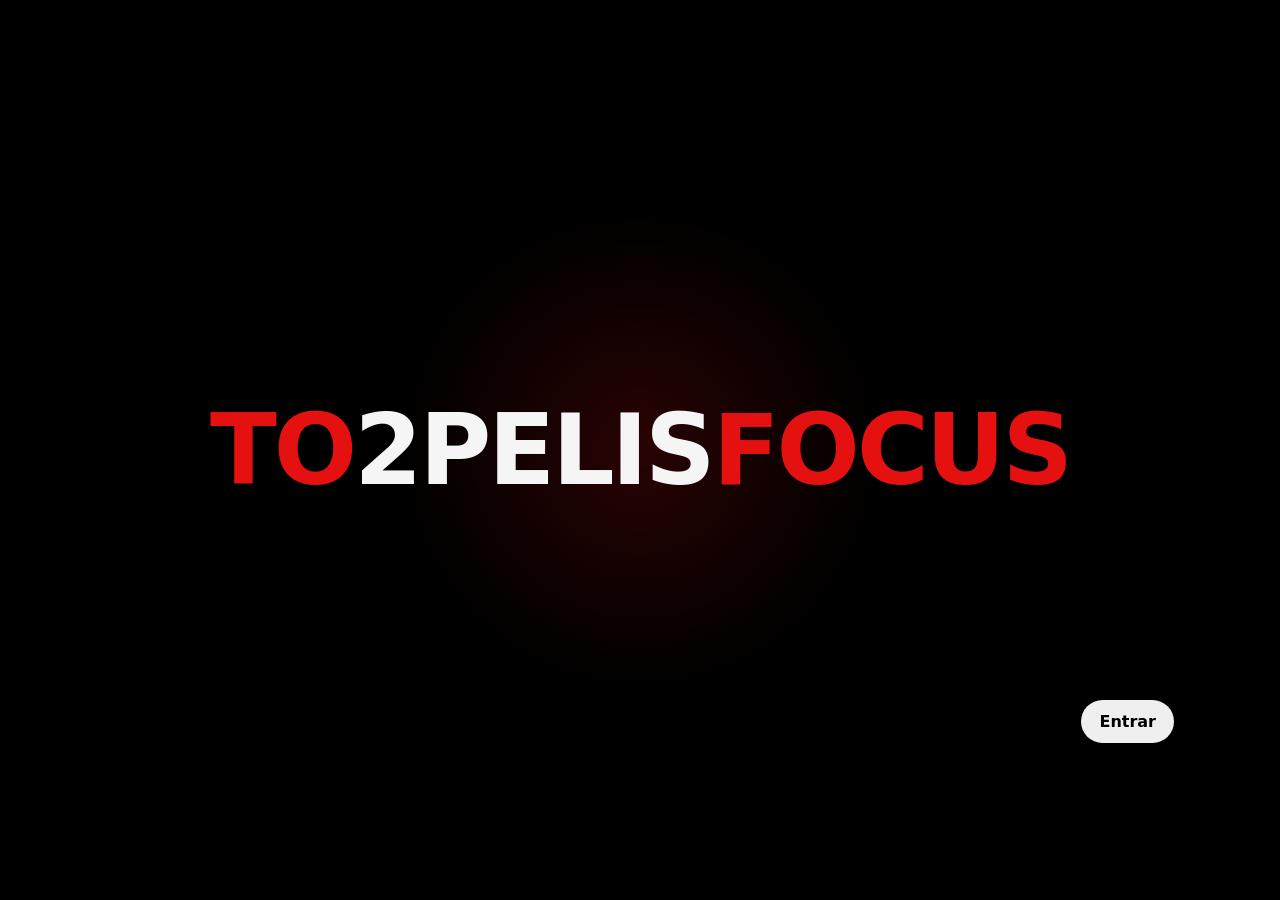
<file: index_modificado.html>
<!DOCTYPE html>
<html lang="es">
<head>
  <meta charset="UTF-8" />
  <meta name="viewport" content="width=device-width, initial-scale=1.0, viewport-fit=cover" />
  <title>TO2PELISFOCUS</title>
  <script src="https://telegram.org/js/telegram-web-app.js"></script>
  <style>
    :root { --bg:#000; --surface:rgba(17,24,39,.92); --border:rgba(255,255,255,.1); --text:#f8fafc; --muted:#94a3b8; --shadow:0 18px 40px rgba(0,0,0,.28); --radius:18px; --small:14px; }
    * { box-sizing:border-box; }
    html,body { height:100%; margin:0; overflow:hidden; }
    body { font-family:system-ui,-apple-system,Segoe UI,Roboto,Arial,sans-serif; background:radial-gradient(circle at top,#172554 0%,#000 45%,#020617 100%); color:var(--text); }
    button,input,select { font:inherit; }
    .app-shell { height:100vh; height:100dvh; overflow:hidden; display:flex; flex-direction:column; }
    .app-content { flex:1; overflow-y:auto; -webkit-overflow-scrolling:touch; padding:16px 16px 96px; max-width:1120px; margin:auto; width:100%; }
    .topbar,.hero,.toolbar,.card,.player-panel { background:var(--surface); border:1px solid var(--border); border-radius:var(--radius); box-shadow:var(--shadow); backdrop-filter:blur(10px); }
    .topbar { display:flex; align-items:center; justify-content:space-between; gap:12px; padding:14px 16px; position:sticky; top:12px; z-index:20; }
    .brand { display:flex; flex-direction:column; gap:2px; }.brand h1 { font-size:18px; margin:0; }.brand small,.player-title small { color:var(--muted); }
    .chip,.badge { display:inline-flex; align-items:center; padding:8px 12px; border-radius:999px; border:1px solid var(--border); background:rgba(255,255,255,.04); color:var(--muted); font-size:13px; }
    .hero { margin-top:16px; padding:18px; }.hero h2 { margin:0 0 8px; font-size:24px; }.hero p { margin:0; color:var(--muted); line-height:1.6; }
    .toolbar { margin-top:16px; padding:14px; display:grid; gap:10px; }.searchbar { display:flex; gap:10px; flex-wrap:wrap; }
    .searchbar input,.searchbar select { flex:1 1 200px; border-radius:14px; border:1px solid var(--border); background:rgba(255,255,255,.05); color:var(--text); padding:12px 14px; min-height:48px; outline:0; }
    .filters { display:flex; gap:8px; flex-wrap:wrap; }.filters button,.action,.play-btn,.less-btn,.back-btn { border:0; border-radius:14px; padding:12px 14px; font-weight:700; cursor:pointer; min-height:46px; }
    .filters button,.less-btn,.back-btn { color:#08111f; background:linear-gradient(180deg,#e5e7eb,#cbd5e1); }.filters button.active,.play-btn { background:linear-gradient(180deg,#86efac,#22c55e); color:#052e16; }
    .grid { margin-top:16px; display:grid; grid-template-columns:repeat(auto-fill,minmax(160px,1fr)); gap:12px; }.card { overflow:hidden; cursor:pointer; }.card.expanded { border-color:rgba(134,239,172,.55); }
    .poster,.poster-fallback { width:100%; aspect-ratio:2/3; display:block; object-fit:cover; background:linear-gradient(180deg,rgba(56,189,248,.22),rgba(34,197,94,.18)); }.poster-fallback { display:grid; place-items:center; text-align:center; font-weight:800; padding:12px; }
    .card-body { padding:10px 10px 12px; }.title { margin:0 0 4px; font-size:14px; line-height:1.25; }.meta { font-size:12px; color:var(--muted); display:flex; justify-content:space-between; gap:8px; }.badge { padding:4px 8px; color:#052e16; background:#86efac; font-size:11px; font-weight:700; }
    .extra { display:none; padding:0 10px 12px; color:var(--muted); line-height:1.55; font-size:13px; }.card.expanded .extra { display:block; }.card.expanded .poster,.card.expanded .poster-fallback { aspect-ratio:16/9; }
    .card-actions { display:none; gap:8px; padding:0 10px 12px; }.card.expanded .card-actions { display:grid; }.card-actions button { width:100%; }.status { margin-top:14px; color:var(--muted); font-size:14px; text-align:center; }
    .footerbar { position:fixed; left:0; right:0; bottom:0; padding:12px 16px; background:linear-gradient(180deg,transparent,rgba(2,6,23,.98) 35%); }.footerbar .inner { max-width:1120px; margin:auto; display:flex; gap:10px; }.footerbar button { flex:1; }
    .player-panel { display:none; margin-top:16px; overflow:hidden; }.player-panel.active { display:block; }.player-top { display:flex; justify-content:space-between; align-items:center; gap:10px; padding:12px 14px; border-bottom:1px solid var(--border); }.player-title { display:flex; flex-direction:column; gap:2px; }.iframe-wrap { position:relative; width:100%; aspect-ratio:16/9; background:#000; } iframe { width:100%; height:100%; border:0; display:block; }
    .intro-screen { position:fixed; inset:0; z-index:9999; display:grid; place-items:center; background:#000; }.intro-wrap { position:relative; width:min(1100px,96vw); aspect-ratio:16/9; display:grid; place-items:center; border-radius:24px; background:radial-gradient(circle at center,rgba(229,16,16,.18),transparent 38%),#000; }.intro-logo { font-size:clamp(42px,8vw,98px); font-weight:900; letter-spacing:-3px; color:#f5f5f5; }.intro-logo .red { color:#e51010; }.skip { position:absolute; right:16px; bottom:16px; border:0; border-radius:999px; padding:12px 18px; font-weight:700; cursor:pointer; }
    @media (max-width:640px) { .grid { grid-template-columns:repeat(auto-fill,minmax(150px,1fr)); }.iframe-wrap { aspect-ratio:9/16; } }
  </style>
</head>
<body>
  <div class="intro-screen" id="introScreen"><div class="intro-wrap"><div class="intro-logo"><span class="red">TO</span>2PELIS<span class="red">FOCUS</span></div><button class="skip" id="skipBtn">Entrar</button></div></div>
  <div class="app-shell" id="appShell" style="display:none;">
    <div class="app-content" id="appContent">
      <header class="topbar"><div class="brand"><h1>TO2PELISFOCUS</h1><small id="userLabel">Catálogo visual</small></div><div class="chip" id="modeChip">Mini App</div></header>
      <section class="hero"><h2>Catálogo en pósters</h2><p>Al pulsar «Ver peli», se usa primero la URL manual y, si está vacía, el tráiler de TMDb.</p></section>
      <section class="toolbar"><div class="searchbar"><input id="searchInput" type="text" placeholder="Buscar por título, género o año..."><select id="typeSelect"><option value="">Todo</option><option value="Terror">Terror</option><option value="Ciencia ficción">Ciencia ficción</option><option value="Aventura">Aventura</option><option value="Animación">Animación</option></select></div><div class="filters"><button class="active" data-filter="all">Todo</button><button data-filter="featured">Destacados</button><button data-filter="latest">Recientes</button></div></section>
      <section id="playerPanel" class="player-panel"><div class="player-top"><div class="player-title"><strong id="playerMovieTitle">Reproductor</strong><small id="playerMovieMeta">Cargando...</small></div><button class="back-btn" id="closePlayerBtn">Cerrar</button></div><div class="iframe-wrap"><iframe id="playerFrame" allow="autoplay; encrypted-media; fullscreen; picture-in-picture; web-share" referrerpolicy="strict-origin-when-cross-origin" allowfullscreen></iframe></div></section>
      <main id="catalogSection"><div id="grid" class="grid"></div><div id="status" class="status">Cargando catálogo...</div></main>
    </div>
  </div>
  <div class="footerbar" id="footerbar" style="display:none;"><div class="inner"><button class="action" id="loadMoreBtn">Cargar más</button><button class="action" id="closeAllBtn">Cerrar todo</button></div></div>

  <script>
    const CATALOG_URL = 'catalog.json';
    // Coloca aquí la URL pública de tu backend cuando lo despliegues.
    // Ejemplo: 'https://tu-servidor.onrender.com/api/movie-requests'
    const REQUEST_API_URL = '';

    const tg = window.Telegram?.WebApp || null;
    const introScreen = document.getElementById('introScreen');
    const appShell = document.getElementById('appShell');
    const footerbar = document.getElementById('footerbar');
    const appContent = document.getElementById('appContent');
    const grid = document.getElementById('grid');
    const status = document.getElementById('status');
    const searchInput = document.getElementById('searchInput');
    const typeSelect = document.getElementById('typeSelect');
    const loadMoreBtn = document.getElementById('loadMoreBtn');
    const closeAllBtn = document.getElementById('closeAllBtn');
    const filterButtons = [...document.querySelectorAll('.filters button')];
    const playerPanel = document.getElementById('playerPanel');
    const catalogSection = document.getElementById('catalogSection');
    const playerFrame = document.getElementById('playerFrame');
    const playerMovieTitle = document.getElementById('playerMovieTitle');
    const playerMovieMeta = document.getElementById('playerMovieMeta');
    const closePlayerBtn = document.getElementById('closePlayerBtn');
    const skipBtn = document.getElementById('skipBtn');

    let allItems = [];
    let filteredItems = [];
    let visibleCount = 12;
    let activeFilter = 'all';

    function esc(value) {
      return String(value ?? '').replace(/[&<>\"]/g, char => ({
        '&': '&amp;', '<': '&lt;', '>': '&gt;', '\"': '&quot;'
      }[char]));
    }

    function cardHtml(item, index) {
      return `
        <article class="card" data-index="${index}">
          ${item.poster_url ? `<img class="poster" src="${esc(item.poster_url)}" alt="${esc(item.title)}" loading="lazy">` : `<div class="poster-fallback">${esc(item.title)}</div>`}
          <div class="card-body"><h3 class="title">${esc(item.title)}</h3><div class="meta"><span>${esc(item.year ?? '')}</span>${item.is_featured ? '<span class="badge">Destacado</span>' : `<span>${esc(item.type || '')}</span>`}</div></div>
          <div class="extra"><p><strong>Género:</strong> ${esc(item.type)}</p><p><strong>Año:</strong> ${esc(item.year)}</p><p>${esc(item.description || 'Sin descripción')}</p></div>
          <div class="card-actions"><button class="play-btn" data-action="play">Ver peli</button><button class="less-btn" data-action="less">Ver menos</button></div>
        </article>`;
    }

    function renderGrid() {
      const items = filteredItems.slice(0, visibleCount);
      grid.innerHTML = items.map(cardHtml).join('');

      grid.querySelectorAll('.card').forEach(card => {
        const item = filteredItems[Number(card.dataset.index)];
        card.addEventListener('click', event => {
          if (!event.target.closest('[data-action]')) toggleCard(card);
        });
        card.querySelector('[data-action="play"]')?.addEventListener('click', event => {
          event.stopPropagation();
          openPlayer(item);
        });
        card.querySelector('[data-action="less"]')?.addEventListener('click', event => {
          event.stopPropagation();
          card.classList.remove('expanded');
        });
      });

      status.textContent = filteredItems.length
        ? `Mostrando ${items.length} de ${filteredItems.length} títulos`
        : 'No hay resultados';
      loadMoreBtn.style.display = visibleCount < filteredItems.length ? 'block' : 'none';
    }

    function toggleCard(card) {
      const expanding = !card.classList.contains('expanded');
      document.querySelectorAll('.card.expanded').forEach(other => {
        if (other !== card) other.classList.remove('expanded');
      });
      card.classList.toggle('expanded', expanding);
    }

    function detectProvider(url) {
      try {
        const host = new URL(url).hostname.replace(/^www\./, '').toLowerCase();
        if (host.includes('youtube.com') || host === 'youtu.be') return 'youtube';
        if (host.includes('dailymotion.com') || host === 'dai.ly') return 'dailymotion';
        if (host.includes('vimeo.com')) return 'vimeo';
        return 'generic';
      } catch { return 'generic'; }
    }

    function youtubeToEmbed(url) {
      const value = String(url || '').trim();
      if (/^[A-Za-z0-9_-]{11}$/.test(value)) return `https://www.youtube.com/embed/${value}`;
      if (value.includes('/embed/')) return value;
      const watch = value.match(/[?&]v=([A-Za-z0-9_-]{6,})/);
      if (watch) return `https://www.youtube.com/embed/${watch[1]}`;
      const short = value.match(/youtu\.be\/([A-Za-z0-9_-]{6,})/);
      if (short) return `https://www.youtube.com/embed/${short[1]}`;
      const shorts = value.match(/shorts\/([A-Za-z0-9_-]{6,})/);
      if (shorts) return `https://www.youtube.com/embed/${shorts[1]}`;
      return value;
    }

    function dailymotionToEmbed(url) {
      const value = String(url || '').trim();
      const id = value.match(/(?:video\/|dai\.ly\/)([A-Za-z0-9]+)/)?.[1];
      return id ? `https://geo.dailymotion.com/player.html?video=${id}` : value;
    }

    function vimeoToEmbed(url) {
      const value = String(url || '').trim();
      const id = value.match(/vimeo\.com\/(?:video\/)?(\d+)/)?.[1];
      return id ? `https://player.vimeo.com/video/${id}` : value;
    }

    function buildPlayableUrl(url) {
      const provider = detectProvider(url);
      if (provider === 'youtube') return youtubeToEmbed(url);
      if (provider === 'dailymotion') return dailymotionToEmbed(url);
      if (provider === 'vimeo') return vimeoToEmbed(url);
      return String(url || '').trim();
    }

    function getTelegramUser() {
      const user = tg?.initDataUnsafe?.user;
      if (!user) return null;
      return { id: user.id || null, username: user.username || '', first_name: user.first_name || '', last_name: user.last_name || '' };
    }

    async function registerMovieRequest(item) {
      const requestData = {
        action: 'movie_requested',
        tmdb_id: item?.tmdb_id || null,
        title: item?.title || 'Sin título',
        year: item?.year || null,
        type: item?.type || '',
        requested_at: new Date().toISOString(),
        telegram_user: getTelegramUser()
      };

      if (!REQUEST_API_URL) {
        const requests = JSON.parse(localStorage.getItem('movie_requests') || '[]');
        requests.push(requestData);
        localStorage.setItem('movie_requests', JSON.stringify(requests));
        return;
      }

      try {
        const response = await fetch(REQUEST_API_URL, {
          method: 'POST',
          headers: { 'Content-Type': 'application/json' },
          body: JSON.stringify(requestData)
        });
        if (!response.ok) throw new Error(`HTTP ${response.status}`);
      } catch (error) {
        console.error('No se pudo registrar la solicitud:', error);
      }
    }

    async function openPlayer(item) {
      const manualUrl = String(item?.video_url || '').trim();
      const trailerUrl = String(item?.trailer_embed_url || item?.trailer_url || '').trim();
      const usingTrailer = !manualUrl && Boolean(trailerUrl);
      const rawUrl = manualUrl || trailerUrl;
      const playableUrl = buildPlayableUrl(rawUrl);

      if (!playableUrl) {
        alert(`La película "${item?.title || 'sin título'}" no tiene película ni tráiler configurado.`);
        return;
      }

      if (usingTrailer) await registerMovieRequest(item);

      playerMovieTitle.textContent = item?.title || 'Reproductor';
      playerMovieMeta.textContent = usingTrailer
        ? `${item?.type || 'Película'} · Tráiler`
        : `${item?.type || 'Película'} · ${item?.year || ''}`;
      playerFrame.src = playableUrl;
      playerPanel.classList.add('active');
      catalogSection.style.display = 'none';
      appContent.scrollTo({ top: 0, behavior: 'smooth' });
    }

    function closePlayer() {
      playerFrame.src = 'about:blank';
      playerPanel.classList.remove('active');
      catalogSection.style.display = 'block';
    }

    function applyFilters() {
      const query = searchInput.value.trim().toLowerCase();
      const type = typeSelect.value.trim().toLowerCase();
      let items = [...allItems];
      if (activeFilter === 'featured') items = items.filter(item => item.is_featured);
      if (activeFilter === 'latest') items.sort((a, b) => (Number(b.year) || 0) - (Number(a.year) || 0));
      if (query) items = items.filter(item => [item.title, item.type, item.year].some(value => String(value ?? '').toLowerCase().includes(query)));
      if (type) items = items.filter(item => String(item.type ?? '').toLowerCase() === type);
      filteredItems = items;
      visibleCount = 12;
      renderGrid();
    }

    async function loadCatalog() {
      try {
        const response = await fetch(CATALOG_URL, { cache: 'no-store' });
        if (!response.ok) throw new Error(`HTTP ${response.status}`);
        const data = await response.json();
        allItems = Array.isArray(data) ? data : (Array.isArray(data.movies) ? data.movies : []);
        allItems = allItems.map(item => ({ ...item, video_url: String(item.video_url || '').trim(), trailer_url: String(item.trailer_url || '').trim(), trailer_embed_url: String(item.trailer_embed_url || '').trim() }));
      } catch (error) {
        console.error('[index] error cargando catalog.json:', error);
        allItems = [];
      }
      filteredItems = [...allItems];
      renderGrid();
    }

    filterButtons.forEach(button => button.addEventListener('click', () => { filterButtons.forEach(item => item.classList.remove('active')); button.classList.add('active'); activeFilter = button.dataset.filter; applyFilters(); }));
    searchInput.addEventListener('input', applyFilters);
    typeSelect.addEventListener('change', applyFilters);
    loadMoreBtn.addEventListener('click', () => { visibleCount += 12; renderGrid(); });
    closeAllBtn.addEventListener('click', () => document.querySelectorAll('.card.expanded').forEach(card => card.classList.remove('expanded')));
    closePlayerBtn.addEventListener('click', closePlayer);
    skipBtn.addEventListener('click', startApp);

    function startApp() {
      introScreen.style.display = 'none';
      appShell.style.display = 'flex';
      footerbar.style.display = 'block';
      if (tg) { tg.ready(); if (typeof tg.expand === 'function') tg.expand(); document.getElementById('userLabel').textContent = 'Dentro de Telegram'; document.getElementById('modeChip').textContent = 'Telegram WebApp'; }
      loadCatalog();
    }

    setTimeout(startApp, 2500);
  </script>
</body>
</html>
</file>
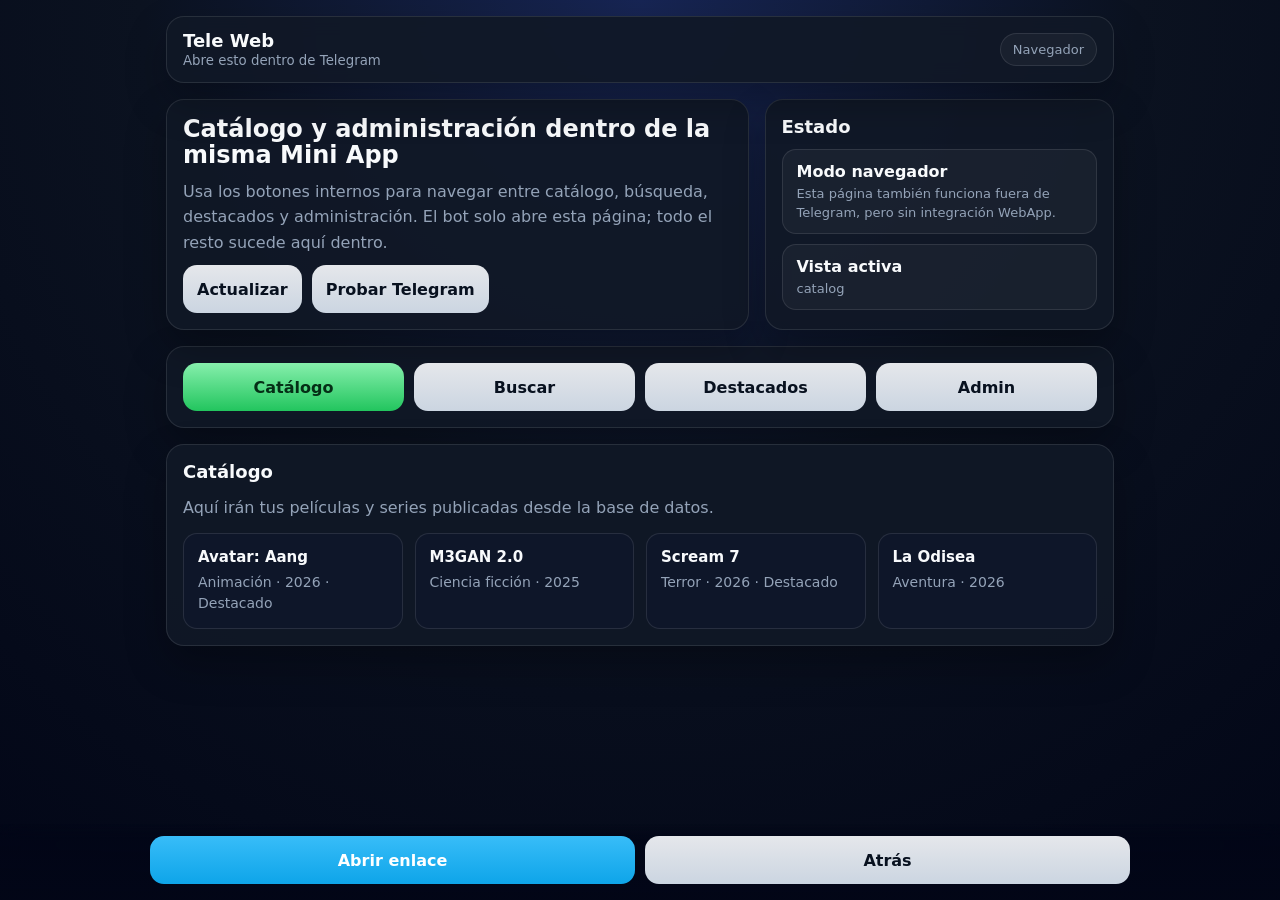
<file: telegram-miniapp-index.html>
<!DOCTYPE html>
<html lang="es">
<head>
  <meta charset="UTF-8" />
  <meta name="viewport" content="width=device-width, initial-scale=1.0" />
  <title>Tele Web</title>
  <script src="https://telegram.org/js/telegram-web-app.js"></script>
  <style>
    :root {
      --bg: #0b1220;
      --surface: rgba(17, 24, 39, 0.92);
      --surface-2: rgba(15, 23, 42, 0.98);
      --border: rgba(255,255,255,0.10);
      --text: #f8fafc;
      --muted: #94a3b8;
      --accent: #22c55e;
      --accent-2: #38bdf8;
      --danger: #fb7185;
      --shadow: 0 18px 40px rgba(0,0,0,.28);
      --radius: 18px;
      --radius-sm: 14px;
      --gap: 12px;
    }

    * { box-sizing: border-box; }
    html, body { height: 100%; }
    body {
      margin: 0;
      font-family: system-ui, -apple-system, Segoe UI, Roboto, Arial, sans-serif;
      background: radial-gradient(circle at top, #172554 0%, var(--bg) 45%, #020617 100%);
      color: var(--text);
    }

    .app {
      max-width: 980px;
      margin: 0 auto;
      padding: 16px;
      padding-bottom: 96px;
    }

    .topbar {
      display: flex;
      align-items: center;
      justify-content: space-between;
      gap: 12px;
      padding: 14px 16px;
      background: var(--surface);
      border: 1px solid var(--border);
      border-radius: var(--radius);
      box-shadow: var(--shadow);
      position: sticky;
      top: 12px;
      z-index: 20;
      backdrop-filter: blur(10px);
    }

    .brand {
      display: flex;
      flex-direction: column;
      gap: 2px;
    }

    .brand h1 {
      font-size: 18px;
      margin: 0;
      line-height: 1.1;
    }

    .brand small {
      color: var(--muted);
    }

    .chip {
      display: inline-flex;
      align-items: center;
      gap: 8px;
      padding: 8px 12px;
      border-radius: 999px;
      border: 1px solid var(--border);
      background: rgba(255,255,255,0.04);
      color: var(--muted);
      font-size: 13px;
      white-space: nowrap;
    }

    .grid {
      display: grid;
      grid-template-columns: 1fr;
      gap: 16px;
      margin-top: 16px;
    }

    .panel {
      background: var(--surface);
      border: 1px solid var(--border);
      border-radius: var(--radius);
      padding: 16px;
      box-shadow: var(--shadow);
    }

    .hero {
      display: grid;
      gap: 10px;
    }

    .hero h2 {
      margin: 0;
      font-size: 24px;
      line-height: 1.1;
    }

    .hero p {
      margin: 0;
      color: var(--muted);
      line-height: 1.6;
    }

    .nav {
      display: grid;
      grid-template-columns: repeat(2, minmax(0, 1fr));
      gap: 10px;
      margin-top: 16px;
    }

    .nav button,
    .action,
    .mini-btn {
      border: 0;
      border-radius: var(--radius-sm);
      padding: 14px 14px;
      font: inherit;
      font-weight: 700;
      color: #08111f;
      background: linear-gradient(180deg, #e5e7eb, #cbd5e1);
      cursor: pointer;
      transition: transform .15s ease, filter .15s ease, opacity .15s ease;
      min-height: 48px;
    }

    .nav button:hover,
    .action:hover,
    .mini-btn:hover { filter: brightness(1.03); }
    .nav button:active,
    .action:active,
    .mini-btn:active { transform: translateY(1px); }

    .nav button.active {
      background: linear-gradient(180deg, #86efac, #22c55e);
      color: #052e16;
    }

    .views {
      margin-top: 16px;
    }

    .view {
      display: none;
      animation: fade .18s ease;
    }

    .view.active { display: block; }

    @keyframes fade { from { opacity: .5; transform: translateY(3px); } to { opacity: 1; transform: none; } }

    .section-title {
      margin: 0 0 12px;
      font-size: 18px;
    }

    .cards {
      display: grid;
      grid-template-columns: repeat(auto-fit, minmax(190px, 1fr));
      gap: 12px;
    }

    .card {
      background: var(--surface-2);
      border: 1px solid var(--border);
      border-radius: var(--radius-sm);
      padding: 14px;
    }

    .card h3 {
      margin: 0 0 6px;
      font-size: 15px;
    }

    .card p {
      margin: 0;
      color: var(--muted);
      font-size: 14px;
      line-height: 1.5;
    }

    .searchbar {
      display: flex;
      gap: 10px;
      margin-bottom: 12px;
      flex-wrap: wrap;
    }

    .searchbar input,
    .searchbar select,
    .form input,
    .form textarea {
      width: 100%;
      border-radius: var(--radius-sm);
      border: 1px solid var(--border);
      background: rgba(255,255,255,0.05);
      color: var(--text);
      padding: 12px 14px;
      font: inherit;
      outline: none;
    }

    .searchbar input::placeholder,
    .form input::placeholder,
    .form textarea::placeholder { color: #94a3b8; }

    .searchbar .grow { flex: 1 1 240px; }
    .searchbar .fixed { flex: 0 0 180px; }

    .list {
      display: grid;
      gap: 10px;
    }

    .list-item {
      display: flex;
      justify-content: space-between;
      gap: 12px;
      align-items: center;
      padding: 12px 14px;
      background: rgba(255,255,255,0.04);
      border: 1px solid var(--border);
      border-radius: var(--radius-sm);
    }

    .list-item strong { display: block; margin-bottom: 2px; }
    .list-item span { color: var(--muted); font-size: 13px; }

    .actions {
      display: flex;
      gap: 10px;
      flex-wrap: wrap;
    }

    .action.primary { background: linear-gradient(180deg, #38bdf8, #0ea5e9); color: white; }
    .action.success { background: linear-gradient(180deg, #86efac, #22c55e); color: #052e16; }
    .action.warn { background: linear-gradient(180deg, #fde68a, #f59e0b); color: #422006; }
    .action.danger { background: linear-gradient(180deg, #fda4af, #fb7185); color: #4c0519; }

    .form {
      display: grid;
      gap: 10px;
      margin-top: 12px;
    }

    .form textarea { min-height: 110px; resize: vertical; }

    .muted { color: var(--muted); }

    .footerbar {
      position: fixed;
      left: 0;
      right: 0;
      bottom: 0;
      padding: 12px 16px 16px;
      background: linear-gradient(180deg, transparent, rgba(2,6,23,.86) 20%, rgba(2,6,23,.98));
      backdrop-filter: blur(10px);
    }

    .footerbar .inner {
      max-width: 980px;
      margin: 0 auto;
      display: flex;
      gap: 10px;
    }

    .footerbar .inner button {
      flex: 1;
      min-height: 48px;
    }

    .hidden { display: none !important; }

    @media (min-width: 760px) {
      .grid { grid-template-columns: 1.25fr .75fr; }
      .nav { grid-template-columns: repeat(4, minmax(0, 1fr)); }
    }
  </style>
</head>
<body>
  <div class="app">
    <header class="topbar">
      <div class="brand">
        <h1>Tele Web</h1>
        <small id="userLabel">Abre esto dentro de Telegram</small>
      </div>
      <div class="chip" id="modeChip">Mini App</div>
    </header>

    <div class="grid">
      <section class="panel hero">
        <h2>Catálogo y administración dentro de la misma Mini App</h2>
        <p>
          Usa los botones internos para navegar entre catálogo, búsqueda, destacados y administración.
          El bot solo abre esta página; todo el resto sucede aquí dentro.
        </p>
        <div class="actions">
          <button class="mini-btn" id="btnRefresh">Actualizar</button>
          <button class="mini-btn" id="btnAlert">Probar Telegram</button>
        </div>
      </section>

      <section class="panel">
        <h3 class="section-title">Estado</h3>
        <div class="list">
          <div class="list-item">
            <div>
              <strong id="statusTitle">Cargando...</strong>
              <span id="statusText">Esperando Telegram.WebApp</span>
            </div>
          </div>
          <div class="list-item">
            <div>
              <strong>Vista activa</strong>
              <span id="viewLabel">catálogo</span>
            </div>
          </div>
        </div>
      </section>
    </div>

    <nav class="nav panel" aria-label="Navegación interna">
      <button class="active" data-view="catalog">Catálogo</button>
      <button data-view="search">Buscar</button>
      <button data-view="featured">Destacados</button>
      <button data-view="admin">Admin</button>
    </nav>

    <main class="views">
      <section class="panel view active" id="view-catalog">
        <h3 class="section-title">Catálogo</h3>
        <p class="muted">Aquí irán tus películas y series publicadas desde la base de datos.</p>
        <div class="cards" id="catalogCards"></div>
      </section>

      <section class="panel view" id="view-search">
        <h3 class="section-title">Buscar</h3>
        <p class="muted">Busca por título, género o año.</p>
        <div class="searchbar">
          <input id="searchInput" class="grow" type="text" placeholder="Escribe algo como: terror, 2026, avatar..." />
          <button class="action primary fixed" id="searchBtn">Buscar</button>
        </div>
        <div class="list" id="searchResults"></div>
      </section>

      <section class="panel view" id="view-featured">
        <h3 class="section-title">Destacados</h3>
        <p class="muted">Contenidos marcados como destacados o recomendados.</p>
        <div class="cards" id="featuredCards"></div>
      </section>

      <section class="panel view" id="view-admin">
        <h3 class="section-title">Admin</h3>
        <p class="muted">Panel interno para añadir contenido y enlaces. Esto luego lo conectaremos al backend.</p>
        <div class="form">
          <input id="adminTitle" type="text" placeholder="Título" />
          <input id="adminSlug" type="text" placeholder="Slug" />
          <input id="adminYear" type="number" placeholder="Año" />
          <input id="adminPoster" type="url" placeholder="URL del póster" />
          <textarea id="adminDesc" placeholder="Descripción"></textarea>
          <div class="actions">
            <button class="action success" id="saveDraft">Guardar borrador</button>
            <button class="action warn" id="publishItem">Publicar</button>
            <button class="action danger" id="clearForm">Limpiar</button>
          </div>
        </div>
      </section>
    </main>
  </div>

  <div class="footerbar">
    <div class="inner">
      <button class="action primary" id="mainAction">Abrir enlace</button>
      <button class="action" id="backAction">Atrás</button>
    </div>
  </div>

  <script>
    const tg = window.Telegram && window.Telegram.WebApp ? window.Telegram.WebApp : null;
    const statusTitle = document.getElementById('statusTitle');
    const statusText = document.getElementById('statusText');
    const modeChip = document.getElementById('modeChip');
    const userLabel = document.getElementById('userLabel');
    const viewLabel = document.getElementById('viewLabel');
    const navButtons = [...document.querySelectorAll('.nav button')];
    const views = [...document.querySelectorAll('.view')];
    const mainAction = document.getElementById('mainAction');
    const backAction = document.getElementById('backAction');

    const demoItems = [
      { title: 'Avatar: Aang', year: 2026, type: 'Animación', featured: true },
      { title: 'M3GAN 2.0', year: 2025, type: 'Ciencia ficción', featured: false },
      { title: 'Scream 7', year: 2026, type: 'Terror', featured: true },
      { title: 'La Odisea', year: 2026, type: 'Aventura', featured: false }
    ];

    function renderCards(target, items) {
      target.innerHTML = items.map(item => `
        <article class="card">
          <h3>${item.title}</h3>
          <p>${item.type} · ${item.year}${item.featured ? ' · Destacado' : ''}</p>
        </article>
      `).join('');
    }

    renderCards(document.getElementById('catalogCards'), demoItems);
    renderCards(document.getElementById('featuredCards'), demoItems.filter(i => i.featured));

    function setView(name) {
      navButtons.forEach(btn => btn.classList.toggle('active', btn.dataset.view === name));
      views.forEach(v => v.classList.toggle('active', v.id === `view-${name}`));
      viewLabel.textContent = name;

      if (tg) {
        if (name === 'admin') {
          tg.MainButton.setText('Guardar');
          tg.MainButton.show();
          tg.BackButton.show();
        } else {
          tg.MainButton.setText(name === 'search' ? 'Buscar' : 'Abrir enlace');
          tg.MainButton.show();
          tg.BackButton.hide();
        }
      }
    }

    navButtons.forEach(btn => btn.addEventListener('click', () => setView(btn.dataset.view)));

    document.getElementById('searchBtn').addEventListener('click', () => {
      const q = document.getElementById('searchInput').value.trim().toLowerCase();
      const results = demoItems.filter(item =>
        item.title.toLowerCase().includes(q) ||
        item.type.toLowerCase().includes(q) ||
        String(item.year).includes(q)
      );
      const target = document.getElementById('searchResults');
      if (!q) {
        target.innerHTML = '<div class="list-item"><div><strong>Escribe algo para buscar</strong><span>No hay términos todavía.</span></div></div>';
        return;
      }
      if (!results.length) {
        target.innerHTML = '<div class="list-item"><div><strong>Sin resultados</strong><span>Prueba con otro término.</span></div></div>';
        return;
      }
      target.innerHTML = results.map(item => `
        <div class="list-item">
          <div>
            <strong>${item.title}</strong>
            <span>${item.type} · ${item.year}</span>
          </div>
          <button class="action primary" type="button">Ver</button>
        </div>
      `).join('');
    });

    document.getElementById('btnRefresh').addEventListener('click', () => location.reload());

    document.getElementById('btnAlert').addEventListener('click', () => {
      if (tg) tg.showAlert('Telegram WebApp está funcionando correctamente.');
      else alert('Abre esta página desde Telegram para probar la integración.');
    });

    document.getElementById('clearForm').addEventListener('click', () => {
      ['adminTitle','adminSlug','adminYear','adminPoster','adminDesc'].forEach(id => document.getElementById(id).value = '');
    });

    document.getElementById('saveDraft').addEventListener('click', () => {
      if (tg) tg.sendData(JSON.stringify({ action: 'save_draft' }));
      else alert('Guardar borrador (demo)');
    });

    document.getElementById('publishItem').addEventListener('click', () => {
      if (tg) tg.sendData(JSON.stringify({ action: 'publish_item' }));
      else alert('Publicar (demo)');
    });

    mainAction.addEventListener('click', () => {
      if (tg) tg.showAlert('Acción principal pulsada');
      else alert('Acción principal');
    });

    backAction.addEventListener('click', () => {
      if (tg && tg.BackButton.isVisible) tg.BackButton.hide();
      setView('catalog');
    });

    if (tg) {
      tg.ready();
      tg.expand();
      tg.BackButton.onClick(() => setView('catalog'));
      tg.MainButton.onClick(() => {
        const active = views.find(v => v.classList.contains('active'))?.id.replace('view-', '') || 'catalog';
        if (active === 'search') {
          document.getElementById('searchBtn').click();
        } else if (active === 'admin') {
          document.getElementById('publishItem').click();
        } else {
          tg.showAlert('Botón principal listo para usar en esta vista.');
        }
      });
      statusTitle.textContent = 'Mini App activa';
      statusText.textContent = 'Telegram WebApp detectado y listo.';
      modeChip.textContent = 'Dentro de Telegram';
      const user = tg.initDataUnsafe?.user;
      if (user) {
        userLabel.textContent = `${user.first_name || ''} ${user.last_name || ''}`.trim() || user.username || `ID ${user.id}`;
      } else {
        userLabel.textContent = 'Usuario no detectado';
      }
    } else {
      statusTitle.textContent = 'Modo navegador';
      statusText.textContent = 'Esta página también funciona fuera de Telegram, pero sin integración WebApp.';
      modeChip.textContent = 'Navegador';
      userLabel.textContent = 'Abre esto dentro de Telegram';
    }

    setView('catalog');
  </script>
</body>
</html>
</file>
<file: styles.css>
*{box-sizing:border-box}html,body{margin:0;min-height:100%;font-family:system-ui,-apple-system,Segoe UI,Arial,sans-serif}body{background:radial-gradient(circle at top,#172554,#020617 55%);color:#f8fafc;padding:14px}main{max-width:1120px;margin:auto}header,.tools,.card{background:rgba(15,23,42,.94);border:1px solid rgba(255,255,255,.12);border-radius:16px;box-shadow:0 12px 30px rgba(0,0,0,.32)}header{padding:16px;display:flex;align-items:center;justify-content:space-between;gap:12px}header h1{margin:0;font-size:20px}header small,.meta,#status{color:#94a3b8}.tools{margin-top:16px;padding:14px;display:flex;gap:10px;flex-wrap:wrap}input,select,button{min-height:44px;border:0;border-radius:10px;padding:10px 13px;font:inherit}input,select{background:#1e293b;color:#fff;flex:1 1 220px}button{background:#86efac;color:#052e16;font-weight:700;cursor:pointer}#grid{display:grid;grid-template-columns:repeat(auto-fill,minmax(165px,1fr));gap:14px;margin-top:16px}.card{overflow:hidden;cursor:pointer}.poster,.fallback{width:100%;aspect-ratio:2/3;object-fit:cover;background:linear-gradient(160deg,#1e3a8a,#14532d);display:grid;place-items:center;text-align:center;font-weight:700;padding:10px}.info{padding:12px}.info strong{display:block;line-height:1.25}.meta{font-size:13px;margin-top:5px}.extra{display:none;padding:0 12px 12px;color:#cbd5e1;line-height:1.45}.card.open .extra{display:block}.play{width:100%;margin-top:8px}.error{color:#fca5a5!important}.intro{height:100vh;display:grid;place-items:center;text-align:center;background:#000;padding:0}.intro h1{font-size:clamp(42px,9vw,100px);letter-spacing:-3px;margin:0}.intro h1 i{font-style:normal;color:#ef4444}.intro button{margin-top:24px}.featured{color:#86efac;font-size:12px}@media(max-width:500px){#grid{grid-template-columns:repeat(2,minmax(0,1fr))}}
</file>
